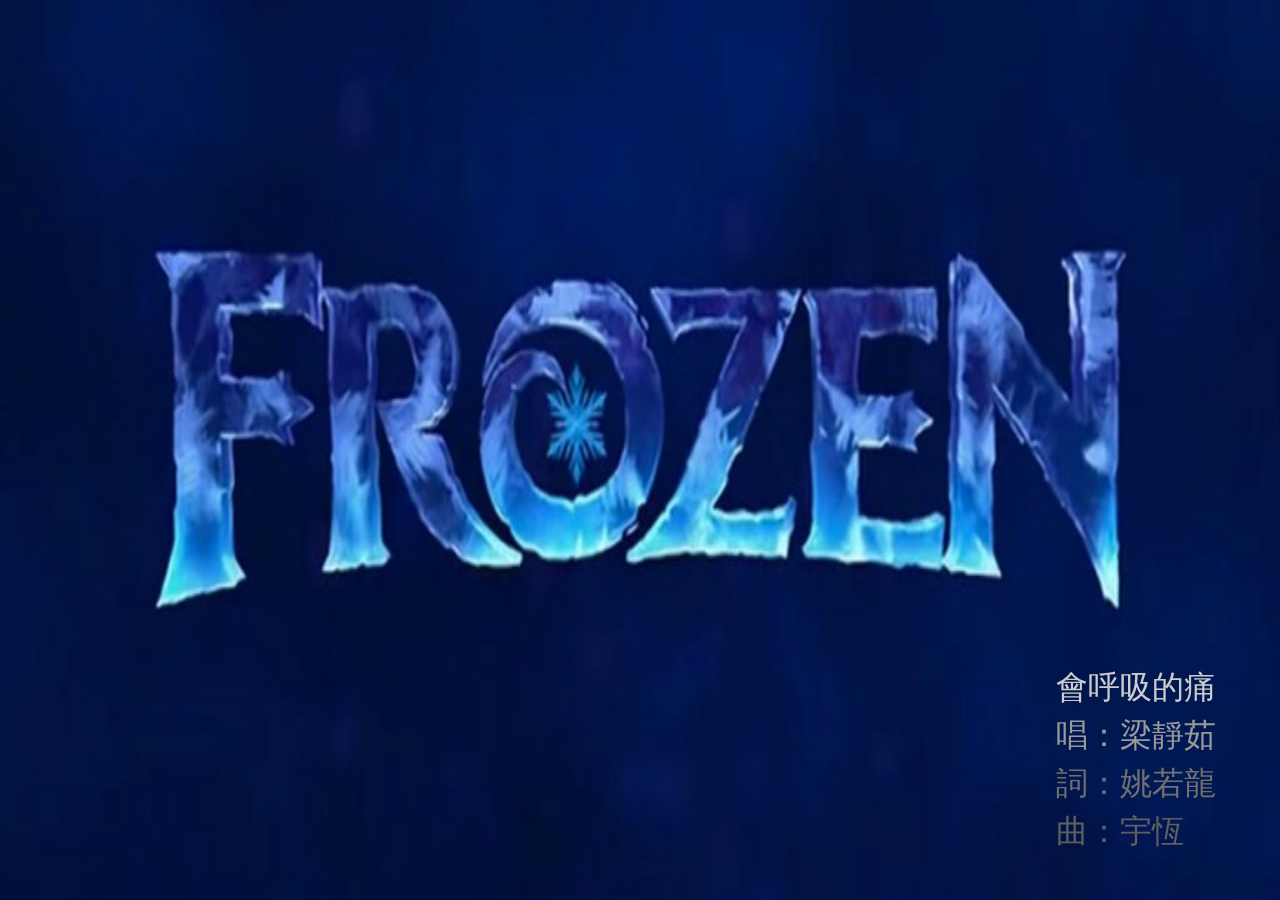
<file: parallax/index.html>
<!DOCTYPE html>
<html>
  <head>
    <meta charset="utf-8">
    <meta name="viewport" content="width=device-width">
    <meta name="keywords" lang="zh-Hant-TW" content="Frozen, 冰雪奇緣, Parallax, 會呼吸的痛" />
    <meta property="og:image" content="http://neversay.github.io/parallax/images/Cover.jpg"/>
    <meta property="og:description" content="Parallax練習，以「會呼吸的痛」加上「冰雪奇緣」(Frozen)為素材"/>
    <meta property="og:title" content="多軸滾動介面(Parallax)練習"/>
    <meta property="og:type" content="website"/>
    <meta property="og:url" content="http://neversay.github.io/parallax/"/>
    <title>Parallax  in Frozen by Neversay</title>
    <link rel="stylesheet" href="styles/parallax.css"/>
    <link rel="stylesheet" href="styles/simple.css"/>
    <style>

      /* demo styles */
      body, html {
        overflow: hidden;
      }
      body {
        font: 100% / 1.5 Arial;
      }
      * {
        margin:0;
        padding:0;
      }
      .parallax {
        font-size: 200%;
      }


      .parallax img.right {
        position: absolute!important;
        left: auto!important;
        right: 5%!important;
      }
      .parallax img.center {
        position: absolute!important;
        left: 25%!important;
      }

      .lyric {
        font-family: monospace;
        font-weight: bold;
        font-size: 120%;
        display: inline-block;
        position: relative;
        left: 5%;
        bottom: 20%;
      }
      .card.two-faced .top .lyric {
        bottom: 60%;
        left: 5%;
      }
      .card.two-faced .bottom .lyric {
        bottom: 10%;
      }

      .lyric.anna {
        color: palevioletred;
      }
      .lyric.anna:before {
        content: 'Anna：';
      }

      .lyric.elsa {
        color: purple;
      }
      .lyric.elsa:before {
        content: 'Elsa：';
      }

      .lyric.black, .lyric.white {
        border-radius: 90px;
        padding: 0 2%;
      }
      .lyric.black {
        background: rgba(0,0,0,0.5);
      }
      .lyric.white {
        background: rgba(255,255,255,0.5);
      }

      .full-screen, .full-screen  img {
        width: 100%;
        height: 100%;
      }

      .memory {
        height:30vh;
        margin-top:60vh;
        position: relative;
      }
      .memory img {
        border-radius: 100px;
      }

      .shot img, .card img {
        border-radius:10px;
      }

      .card {
        width: 100%;
        height: 50vh;
        background-color: #FAFAFC;
        margin-top:100vh;
        position: relative;
      }
      .card img {
        max-width: 50%;
        height: 80%;
        position: relative;
        top: 10%;
        left: 2%;
      }

      .card.two-faced .top, .card.two-faced .bottom {
        width: 100%;
        height: 50vh;
        position: relative;
      }
      .card.two-faced .top img , .card.two-faced .bottom img {
        max-width: 50%;
        height: 80%;
        position: relative;
        left: 2%;
      }
      .card.two-faced .top img {
        top: -10%;
      }
      .card.two-faced .bottom img {
        top: 10%;
      }
      .card.two-faced .top.still.hide {
        display:block;
        position: absolute;
      }

      .card.two-faced .hide {
        display: none;
      }


      .shot {
        width: 100%;
        height: 50vh;
        background-color: #D4F1FA;
        margin-top:150vh;
        position: relative;
      }
      .shot img {
        max-width: 50%;
        height: 80%;
        position: relative;
        top: 10%;
        left: 2%;
      }

      .background-image-blue {
        background-image: url(images/Frozen-background-blue.jpg);
        opacity: 0.1;
        position: absolute;
        top:0;
        left:0;
        right:0;
        bottom:0;
        z-index:0
      }

      .background-image-white {
        background-image: url(images/Frozen-background-white.jpg);
        opacity: 0.4;
        position: absolute;
        top:0;
        left:0;
        right:0;
        bottom:0;
        z-index:0
      }
    </style>
  </head>
  <body>
    <div class="parallax">
      <div class="parallax__group">
        <div class="parallax__layer parallax__layer--fore">
          <div class="full-screen">
            <img src="images/Frozen_Logo.jpg"/>
            <div class="posA b5 r5" style="color:#999999;font-family:標楷體">
              <div style="color:#cccccc">會呼吸的痛</div>
              <div style="color:#999999">唱：梁靜茹</div>
              <div style="color:#707070">詞：姚若龍</div>
              <div style="color:#5f5f5f">曲：宇恆</div>
            </div>
          </div>
          <div class="memory l5" style="margin-top:5750vh;"><img class="image1000" src="images/memory1.jpg"/></div>
          <div class="memory l45"><img class="image1001" src="images/memory2.jpg"/></div>
          <div class="memory l15"><img class="image1002" src="images/memory3.jpg"/></div>
          <div class="memory l60"><img class="image1003" src="images/memory4.jpg"/></div>
          <div class="memory l10"><img class="image1004" src="images/memory5.jpg"/></div>
          <div class="memory l60"><img class="image1005" src="images/memory6.jpg"/></div>
          <div class="memory l5"><img class="image1006" src="images/memory7.jpg"/></div>
          <div class="memory l45"><img class="image1007" src="images/memory8.jpg"/></div>
          <div class="memory l60"><img class="image1008" src="images/memory9.jpg"/></div>
          <div class="memory l10"><img class="image1009" src="images/memory10.jpg"/></div>
        </div>

        <div class="parallax__layer parallax__layer--base">
          <div class="shot" style="margin-top:150vh;">
            <div class="background-image-blue"></div>
            <img class="image2" src="images/2.jpg"/>
            <div class="anna lyric">看燈火模仿　墜落的星光</div>
          </div>
          <div class="shot">
            <div class="background-image-blue"></div>
            <img class="image4" src="images/4.jpg"/>
            <div class="anna lyric">一個人完成</div>
          </div>
          <div class="shot">
            <div class="background-image-blue"></div>
            <img class="image6" src="images/6.jpg"/>
            <span class="anna lyric">你總說　時間還很多</span>
          </div>
          <div class="shot">
            <div class="background-image-blue"></div>
            <img class="image8" src="images/8.jpg"/>
            <span class="anna lyric">以前我不懂得</span>
          </div>
          <div class="shot">
            <div class="background-image-blue"></div>
            <img class="image10" src="images/10.jpg"/>
            <span class="anna lyric">就有以後</span>
          </div>
          <div class="shot">
            <div class="background-image-blue"></div>
            <img class="image12" src="images/12.jpg"/>
            <span class="anna lyric">它活在我身上所有角落</span>
          </div>
          <div class="shot">
            <div class="background-image-blue"></div>
            <img class="image14" src="images/14.jpg"/>
            <span class="anna lyric">看你的信會痛</span>
          </div>
          <div class="shot">
            <div class="background-image-blue"></div>
            <img class="image16" src="images/16.jpg"/>
            <span class="anna lyric">遺憾是會呼吸的痛</span>
          </div>
          <div class="shot">
            <div class="background-image-blue"></div>
            <span class="anna lyric t50">後悔不貼心會痛<br/>&nbsp;&nbsp;&nbsp;&nbsp;&nbsp;&nbsp;&nbsp;&nbsp;&nbsp;&nbsp;&nbsp;&nbsp;&nbsp;恨不懂你會痛</span>
            <img class="image18 right" src="images/18.jpg"/>
          </div>
          <div class="shot o0">
          </div>
          <div class="shot">
            <div class="background-image-blue"></div>
            <img class="image19 center w50" src="images/19.jpg"/>
          </div>
          <div class="shot o0">
          </div>
          <div class="shot">
            <div class="background-image-blue"></div>
              <img class="image23" src="images/23.jpg"/>
              <span class="elsa lyric">沒看你臉上　張揚過哀傷</span>
          </div>
          <div class="shot">
            <div class="background-image-blue"></div>
            <img class="image25" src="images/25.jpg"/>
            <span class="elsa lyric">你拆了城牆</span>
          </div>
          <div class="shot">
            <div class="background-image-blue"></div>
              <img class="image27" src="images/27.jpg"/>
              <span class="elsa lyric">在原地等我</span>
          </div>
          <div class="shot">
            <div class="background-image-blue"></div>
            <img class="image29" src="images/29.jpg"/>
            <span class="anna lyric">你沒說　你也會軟弱</span>
          </div>
          <div class="shot">
            <div class="background-image-blue"></div>
              <img class="image31" src="images/31.jpg"/>
              <span class="elsa lyric">我就裝不曉得</span>
          </div>
          <div class="shot">
            <div class="background-image-blue"></div>
            <img class="image33 right" src="images/33.jpg"/>
            <span class="elsa lyric t50">想念是會呼吸的痛</span>
          </div>
          <div class="shot">
            <div class="background-image-blue"></div>
            <img class="image34" src="images/34.jpg"/>
            <span class="elsa lyric">哼你愛的歌會痛</span>
          </div>
          <div class="shot">
            <div class="background-image-blue"></div>
            <img class="image36" src="images/36.jpg"/>
            <span class="elsa lyric">連沉默也痛</span>
          </div>
          <div class="shot o0">
          </div>
          <div class="shot o0">
          </div>
          <div class="shot o0">
          </div>
          <div class="shot o0">
          </div>
          <div class="shot">
            <div class="background-image-blue"></div>
            <img class="image38" src="images/38.jpg"/>
            <span class="elsa lyric">恨不懂你會痛</span>
          </div>
          <div class="shot o30" style="background:black;">
            <img class="image39 center" src="images/39.jpg"/>
          </div>
          <div class="shot o0">
          </div>
          <div class="shot">
            <div class="background-image-blue"></div>
            <img class="image41" src="images/41.jpg"/>
            <span class="elsa lyric">我的微笑都假了　靈魂像飄浮著</span>
          </div>
          <div class="shot" style="background-color: rgba(255,255,255,0.3);">
            <div class="background-image-blue"></div>
            <span class="elsa lyric posA t50 l35">我發誓不讓你等候</span>
          </div>
          <div class="shot" style="background-color: rgba(255,255,255,0.3);">
            <div class="background-image-blue"></div>
            <img class="image44 posA la r0 t50 o60" style="border-radius:50px" src="images/44.jpg"/>
            <img class="image45" src="images/45.jpg"/>
            <img class="image46 posA la r10 tN50 o60" style="border-radius:50px" src="images/46.jpg"/>
            <span class="elsa lyric white">我越來越像貝殼</span>
          </div>
        </div>

        <div class="parallax__layer parallax__layer--back">
          <div class="card two-faced" style="margin-top:100vh;">
            <div class="background-image-white"></div>
            <div class="top">
              <img class="image1" src="images/1.jpg"/>
              <div class="anna lyric">在東京鐵塔　第一次眺望</div>
            </div>
            <div class="bottom">
              <img class="image3" src="images/3.jpg"/>
              <span class="anna lyric">我終於到達　但卻更悲傷</span>
            </div>
          </div>
          <div class="card">
            <div class="background-image-white"></div>
            <img class="image5" src="images/5.jpg"/>
            <span class="anna lyric">我們的夢想</span>
          </div>
          <div class="card two-faced">
            <div class="background-image-white"></div>
            <div class="top">
              <img class="image7" src="images/7.jpg"/>
              <span class="anna lyric">你可以等我</span>
            </div>
            <div class="bottom">
              <img class="image9" src="images/9.jpg"/>
              <span class="anna lyric">未必明天</span>
            </div>
          </div>
          <div class="card">
            <div class="background-image-white"></div>
            <img class="image11" src="images/11.jpg"/>
            <span class="anna lyric">想念是會呼吸的痛</span>
          </div>
          <div class="card two-faced">
            <div class="background-image-white"></div>
            <div class="top">
              <img class="image13" src="images/13.jpg"/>
              <span class="anna lyric">哼你愛的歌會痛</span>
            </div>
            <div class="bottom">
              <img class="image15" src="images/15.jpg"/>
              <span class="anna lyric">連沉默也痛</span>
            </div>
          </div>
          <div class="card">
            <div class="background-image-white"></div>
            <img class="image17" src="images/17.jpg"/>
            <span class="anna lyric">它流在血液中來回滾動</span>
          </div>
          <div class="card two-faced" style="box-shadow:0 -15px 20px rgba(0,0,0,0.30);background:linear-gradient(to bottom,rgba(0,0,0,0.3) 3%, rgba(0,0,0,0.5) 10%, rgba(0,0,0,0.9) 18%, black 40%, rgba(0,0,0,0.8) 90%);">
            <div class="top still">
              <span class="anna lyric l40 b40 black">想見不能見最痛</span>
            </div>
            <div class="bottom">
            </div>
          </div>
          <div class="card">
            <div class="background-image-white"></div>
            <img class="image20 center w50" src="images/20.jpg"/>
          </div>
          <div class="card two-faced">
            <div class="background-image-white"></div>
            <div class="top">
              <img class="image21 z1 tN20" src="images/21.jpg"/>
              <img class="image22 right z0" src="images/22.jpg"/>
            </div>
            <div class="bottom">
              <span class="elsa lyric t70">那是種多麼　寂寞的倔強</span>
              <img class="image right" src="images/24.jpg"/>
            </div>
          </div>
          <div class="card">
            <div class="background-image-white"></div>
            <img class="image26" src="images/26.jpg"/>
            <span class="elsa lyric">讓我去流浪</span>
          </div>
          <div class="card two-faced">
            <div class="background-image-white"></div>
            <div class="top">
              <img class="image28 tN20" src="images/28.jpg"/>
              <span class="elsa lyric">把自己捆綁</span>
            </div>
            <div class="bottom">
              <img class="image30" src="images/30.jpg"/>
              <span class="anna lyric">需要倚賴我</span>
            </div>
          </div>
          <div class="card">
            <div class="background-image-white"></div>
            <img class="image32" src="images/32.jpg"/>
            <span class="elsa lyric">自由移動　自我地過</span>
          </div>
          <div class="card two-faced">
            <div class="background-image-white"></div>
            <div class="top still">
              <span class="elsa lyric l35 b40 white">它活在我身上所有角落</span>
            </div>
            <div class="bottom posA">
              <img class="image35" src="images/35.jpg"/>
              <span class="elsa lyric">看你的信會痛</span>
            </div>
          </div>
          <div class="card">
            <div class="background-image-white"></div>
            <span class="elsa lyric l35 t120 white">遺憾是會呼吸的痛</span>
          </div>
          <div class="card two-faced">
            <div class="background-image-white"></div>
            <div class="top still">
              <img class="image37 center t10" src="images/37.jpg"/>
              <span class="elsa lyric l35 t120 white">它流在血液中來回滾動</span>
            </div>
            <div class="bottom">
            </div>
          </div>
          <div class="card">
            <div class="background-image-white"></div>
            <span class="elsa lyric l35 t120 white">後悔不貼心會痛</span>
          </div>
          <div class="card two-faced">
            <div class="background-image-white"></div>
            <div class="top">
            </div>
            <div class="bottom">
              <span class="elsa lyric l35 t120 white">想見不能見最痛</span>
            </div>
          </div>
          <div class="card">
            <div class="background-image-white"></div>
              <img class="image40" src="images/40.jpg"/>
              <span class="elsa lyric">我發誓不再說謊了</span>
          </div>
          <div class="card two-faced">
            <div class="background-image-white"></div>
            <div class="top still">
              <span class="elsa lyric l35 b40 white">多愛你就會抱你多緊的</span>
            </div>
            <div class="bottom">
              <img class="image42" src="images/42.jpg"/>
              <span class="elsa lyric">你在就好了</span>
            </div>
          </div>
          <div class="card">
            <div class="background-image-white"></div>
            <span class="elsa lyric t50">陪你做想做的無論什麼</span>
            <img class="image43 right" src="images/43.jpg"/>
          </div>
          <div class="card two-faced">
            <div class="background-image-white"></div>
            <div class="top still">
              <span class="elsa lyric l35 b40 white">怕心被人觸碰</span>
            </div>
            <div class="bottom still">
              <span class="elsa lyric l35 t120 white">你回來那就好了</span>
            </div>
          </div>
          <div class="card">
            <div class="background-image-white"></div>
            <span class="elsa lyric l35 t45">能重來那就好了</span>
          </div>
          <div class="card o0">
          </div>
          <div class="card o0">
          </div>
          <div class="card o0">
          </div>
        </div>

        <div class="parallax__layer parallax__layer--deep">
          <div class="full-screen"><img src="images/Frozen-Movie-Summer_Arendelle-HD-Wallpaper1.jpg"/></div>
          <div class="full-screen"><img src="images/Frozen-Movie-Ice-Castle-HD-Wallpaper1.jpg"/></div>
          <div class="full-screen"><img src="images/YoungAE.jpg"/></div>
          <div class="full-screen"><img src="images/Anna-Door.jpg"/></div>
          <div class="full-screen"><img src="images/A-Sister-More-Like-Me-book-frozen-35706725-1212-779.jpg"/></div>
          <div class="full-screen"><img src="images/Frozen-funeral.jpg"/></div>
          <div class="full-screen"><img src="images/Elsa-Grief.jpg"/></div>
          <div class="full-screen"><img src="images/Anna_Sad.jpg"/></div>
          <div class="full-screen"><img src="images/Queen-Elsa.jpg"/></div>
          <div class="full-screen"><img src="images/Elsa_Sad_Queen.jpg"/></div>
          <div class="full-screen"><img src="images/Ball_Ice_Wall.jpg"/></div>
          <div class="full-screen"><img src="images/Elsa_Run_Fjord.jpg"/></div>
          <div class="full-screen"><img src="images/Elsa_Fear_Cannot_Conceal.jpg"/></div>
          <div class="full-screen"><img src="images/Elsa_Leave.jpg"/></div>
          <div class="full-screen"><img src="images/Elsa_Angry_1.jpg"/></div>
          <div class="full-screen"><img src="images/Elsa_Angry_3.jpg"/></div>
          <div class="full-screen"><img src="images/Elsa_Angry_4.jpg"/></div>
          <div class="full-screen"><img src="images/Anna_Near_Death.jpg"/></div>
          <div class="full-screen"><img src="images/Annas_Fate.jpg"/></div>
          <div class="full-screen"><img src="images/Elsa_Anna_Hug.jpg"/></div>
          <div class="full-screen">
            <img class="image49 posA" src="images/Elsa_Anna_Skate_2.jpg"/>
            <img class="image48 posA" src="images/47.jpg"/>
          </div>
          <div class="full-screen"><img src="images/Frozen_Screen_Final.jpg"/></div>
          <div class="full-screen"><img src="images/Castle.jpg"/></div>
          <div class="w100 h50" style="font-family:cursive;font-size: 2em;font-weight:bold"><div class="posR w100 h100 t40 l45">The End</div></div>
          <div class="full-screen"></div>
        </div>

      </div>


    </div>
    <script type="text/javascript">
      window.requestAnimationFrame = window.requestAnimationFrame || window.mozRequestAnimationFrame ||
        window.webkitRequestAnimationFrame || window.oRequestAnimationFrame;
      var body = document.querySelector('.parallax'), twoFaceList = body.querySelectorAll('.card.two-faced'), prevProgress = -1;
      var getProgress = function(){
        return parseInt(body.scrollTop * 100 / document.body.clientHeight);
      },
      twoFaceHandler = function (gate) {
        var i = 0;
        // Turn to bottom
        for (;i < gate;i++) {
          if (twoFaceList[i] && null === twoFaceList[i].querySelector('.top').className.match('hide')) {
            twoFaceList[i].querySelector('.top').className += ' hide';
            twoFaceList[i].querySelector('.bottom').className = twoFaceList[i].querySelector('.bottom').className.replace(' hide', '');
          }
        }
        // Keep to top
        for (;i < twoFaceList.length;i++) {
          if (twoFaceList[i] && null === twoFaceList[i].querySelector('.bottom').className.match('hide')) {
            twoFaceList[i].querySelector('.top').className = twoFaceList[i].querySelector('.top').className.replace(' hide', '');
            twoFaceList[i].querySelector('.bottom').className += ' hide';
          }
        }
      },
      fadeInOutHandler = function (progress) {
        // image 17 18
        opacityImage(progress, 1500, 1600, 17);
        opacityImage(progress, 1650, 1700, 18);
        for (var i = 0; i < 10; i++) {
          opacityImage(progress, 4000 + 60*i, 4200 + 60*i, 1000 + i, memoryEffect);
        }
        if (0 === progress%2) {
          opacityImage(progress, 6000, 6100, 48, fadeOutEffect);
        }
      },
      opacityImage = function (progress, start, end, imgNum, customizedFunc) {
        if (progress > start && progress < end) {
          var img = document.querySelector('.image'+imgNum);
          if (img && img.style) {
            img.style.opacity = (customizedFunc && customizedFunc(progress, start, end)) || ((progress - start)/(end - start));
          }
        }
      },
      memoryEffect = function (progress, start, end) {
        // Range : 0.2 ~ 0.7
        return 0.2 + ((Math.sin(Math.PI * progress/50)+1) * 0.25);
      },
      fadeOutEffect = function (progress, start, end) {
        return 1 - ((progress - start)/(end - start));
      };

      body.addEventListener('scroll', function (e){
        var progress = getProgress(),
          // Gate 110 710 1310 = 110 + n * 600
          gate = Math.floor((progress + 490)/600),
          prevAnimationTime = null;
        if (requestAnimationFrame){
          requestAnimationFrame(function (time){
            if (prevAnimationTime === time){ return; }
            prevAnimationTime = time;
            fadeInOutHandler(progress);
          });
        }else {
          fadeInOutHandler(progress);
        }
        if (prevProgress === progress){ return; }
        prevProgress = progress;
        twoFaceHandler(gate);
      });
    </script>
  </body>
</html>
</file>
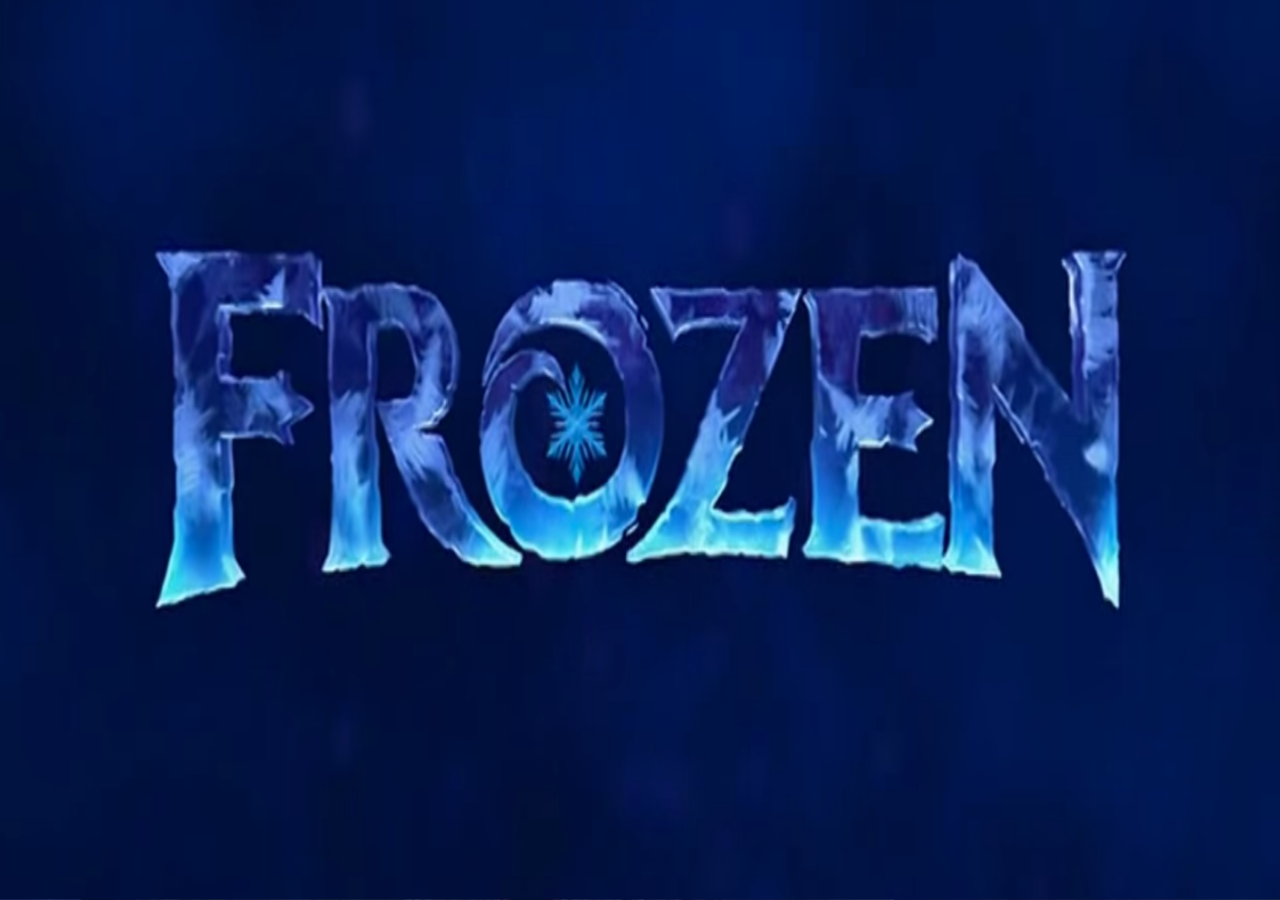
<file: parallax/demo2.html>
<!DOCTYPE html>
<html>
  <head>
    <meta charset="utf-8">
    <meta name="viewport" content="width=device-width">
    <title>Parallax Demo with pure CSS in Frozen by Neversay</title>
    <link rel="stylesheet" href="styles/parallax.css"/>
    <style>

      /* demo styles */
      body, html {
        overflow: hidden;
      }
      body {
        font: 100% / 1.5 Arial;
      }
      * {
        margin:0;
        padding:0;
      }
      .parallax {
        font-size: 200%;
      }


      .lyric {
        font-size: 130%;
        display: inline-block;
        position: relative;
        left: 10%;
        bottom: 20%;
      }
      .card.two-faced .top .lyric {
        bottom: 25%;
        left: 10%;
      }

      .lyric.anna {
        color: palevioletred;
      }
      .lyric.anna:before {
        content: 'Anna：';
      }

      .lyric.elsa {
        color: purple;
      }
      .lyric.elsa:before {
        content: 'Elsa：';
      }

      .full-screen, .full-screen  img{
        width: 100%;
        height: 100%;        
      }

      .card {
        width: 100%;
        height: 50vh;
        background-color: #FAFAFC;
        margin-top:100vh;
      }
      .card img {
        width: 40%;
        height: 80%;
        position: relative;
        top: 10%;
        left: 5%;
      }

      .card.two-faced .top, .card.two-faced .bottom {
        width: 100%;
        height: 50vh;
      }
      .card.two-faced .top img , .card.two-faced .bottom img {
        width: 40%;
        height: 50%;
        position: relative;
        left: 5%;
      }
      .card.two-faced .top img {
        top: 2%;
        width: 35%;
      }
      .card.two-faced .bottom img {
        height: 80%;
        top: 10%;
      }


      .card.two-faced .hide {
        display: none;
      }


      .shot {
        width: 100%;
        height: 50vh;
        background-color: #D4F1FA;
        margin-top:150vh;
        position: relative;
      }
      .shot img {
        width: 40%;
        height: 80%;
        position: relative;
        top: 10%;
        left: 5%;
      }
      .shot img.right {
        left: 20%;
        right: 1%;
      } 


    </style>
  </head>
  <body>
    <div class="parallax">
      <div class="parallax__group">
        <div class="parallax__layer parallax__layer--fore">
          <div class="full-screen"><img src="images/Frozen_logo.png"/></div>
        </div>

        <div class="parallax__layer parallax__layer--base">
          <div class="shot" style="margin-top:150vh;">
            <img src="images/2.png"/>
            <div class="anna lyric">看燈火模仿　墜落的星光</div>
          </div>
          <div class="shot">
            <img src="images/4.png"/>
            <div class="anna lyric">一個人完成</div>
          </div>
          <div class="shot">
            <img src="images/6.png"/>
            <span class="anna lyric">你總說　時間還很多</span>
          </div>
          <div class="shot">
            <img src="images/8.png"/>
            <span class="anna lyric">以前我不懂得</span>
          </div>
          <div class="shot">
            <img src="images/10.png"/>
            <span class="anna lyric">就有以後</span>
          </div>
          <div class="shot">
            <img src="images/12.png"/>
            <span class="anna lyric">它活在我身上所有角落</span>
          </div>
          <div class="shot">
            <img src="images/14.png"/>
            <span class="anna lyric">看你的信會痛</span>
          </div>
          <div class="shot">
            <img src="images/16.png"/>
            <span class="anna lyric">遺憾是會呼吸的痛</span>
          </div>
          <div class="shot">
            <span class="anna lyric">後悔不貼心會痛<br/>&nbsp;&nbsp;&nbsp;&nbsp;&nbsp;&nbsp;&nbsp;&nbsp;&nbsp;&nbsp;&nbsp;&nbsp;&nbsp;恨不懂你會痛</span>
            <img src="images/18.png" class="right"/>
          </div>
          <div class="shot"></div>
          <div class="shot"></div>
          <div class="shot"></div>
          <div class="shot"></div>
          <div class="shot"></div>
          <div class="shot"></div>
          <div class="shot"></div>
        </div>

        <div class="parallax__layer parallax__layer--back">
          <div class="card two-faced" style="margin-top:100vh;">
            <div class="top">
              <img src="images/1.png"/>
              <div class="anna lyric">在東京鐵塔　第一次眺望</div>
            </div>
            <div class="bottom">
              <img src="images/3.png"/>
              <span class="anna lyric">我終於到達　但卻更悲傷</span>
            </div>
          </div>
          <div class="card">
            <img src="images/5.png"/>
            <span class="anna lyric">我們的夢想</span>
          </div>
          <div class="card two-faced">
            <div class="top">
              <img src="images/7.png"/>
              <span class="anna lyric">你可以等我</span>
            </div>
            <div class="bottom">
              <img src="images/9.png"/>
              <span class="anna lyric">未必明天</span>
            </div>
          </div>
          <div class="card">
            <img src="images/11.png"/>
            <span class="anna lyric">想念是會呼吸的痛</span>
          </div>
          <div class="card two-faced">
            <div class="top">
              <img src="images/13.png"/>
              <span class="anna lyric">哼你愛的歌會痛</span>
            </div>
            <div class="bottom">
              <img src="images/15.png"/>
              <span class="anna lyric">連沉默也痛</span>
            </div>
          </div>
          <div class="card">
            <img src="images/17.png"/>
            <span class="anna lyric">它流在血液中來回滾動</span>
          </div>
          <div class="card two-faced">
            <div class="top">
              <span class="anna lyric" style="left: 30%;background: rgba(0,0,0,0.5);border-radius: 90px;padding: 0 2%;">想見不能見最痛</span>
            </div>
            <div class="bottom">
            </div>
          </div>
          <div class="card"></div>
          <div class="card two-faced">
            <div class="top">
            </div>
            <div class="bottom">
            </div>
          </div>
          <div class="card"></div>
        </div>

        <div class="parallax__layer parallax__layer--deep">
          <div class="full-screen"><img src="images/Frozen-Movie-Summer_Arendelle-HD-Wallpaper1.jpg"/></div>
          <div class="full-screen"><img src="images/Frozen-Movie-Ice-Castle-HD-Wallpaper1.jpg"/></div>
          <div class="full-screen"><img src="images/YoungAE.jpg"/></div>
          <div class="full-screen"><img src="images/Anna-Door.jpg"/></div>
          <div class="full-screen"><img src="images/A-Sister-More-Like-Me-book-frozen-35706725-1212-779.jpg"/></div>
          <div class="full-screen"><img src="images/Frozen-funeral.jpg"/></div>
          <div class="full-screen"><img src="images/Elsa-Grief.png"/></div>
          <div class="full-screen"><img src="images/Arendelle_in_ice_artwork.jpg"/></div>
        </div>

      </div>


    </div>
    <script type="text/javascript">
      var body = document.querySelector('.parallax'), twoFaceList = document.querySelectorAll('.card.two-faced'), counter = 0;
      body.addEventListener('scroll', function (e){
        var progress = Number.parseInt(body.scrollTop * 100 / document.body.clientHeight);
        counter++;
        if (0 !== counter % 20 ) {return;}
        // Gate 100 700 1300 = 100 + n * 600
        var gate = Math.floor((progress + 500)/600), i = 0;
        // Turn to bottom
        for (;i < gate;i++) {
          if (twoFaceList[i] && 'top' === twoFaceList[i].querySelector('.top').className) {
            twoFaceList[i].querySelector('.top').className = 'top hide';
            twoFaceList[i].querySelector('.bottom').className = 'bottom';
          }
        }
        // Keep to top
        for (;i < twoFaceList.length;i++) {
          if (twoFaceList[i] && 'bottom' === twoFaceList[i].querySelector('.bottom').className) {
            twoFaceList[i].querySelector('.top').className = 'top';
            twoFaceList[i].querySelector('.bottom').className = 'bottom hide';
          }
        }
      });
    </script>
  </body>
</html>
</file>
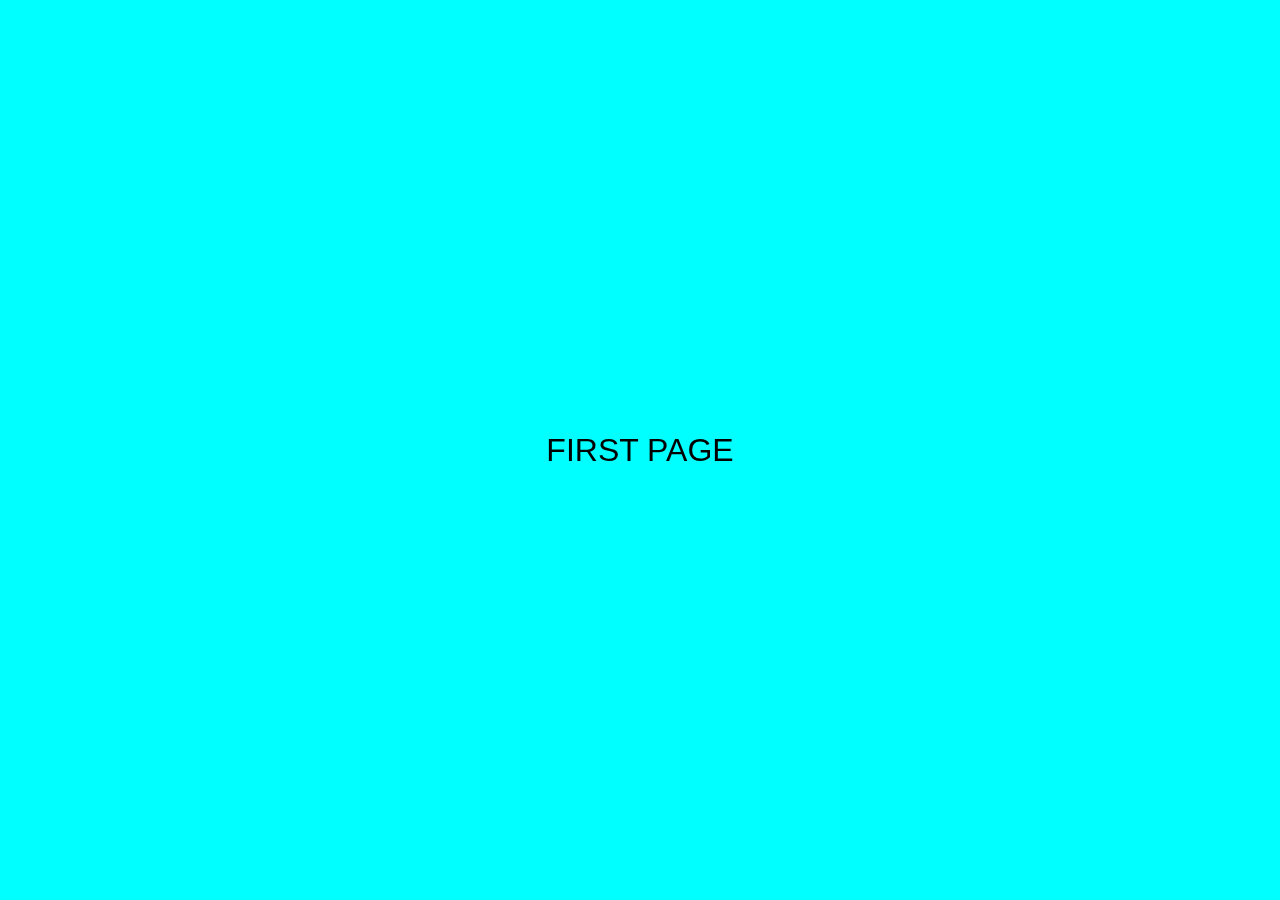
<file: parallax/homework1.html>
<!DOCTYPE html>
<html>
  <head>
    <meta charset="utf-8">
    <meta name="viewport" content="width=device-width">
    <meta name="keywords" lang="zh-Hant-TW" content="Parallax design, 視差滾動設計" />
    <meta property="og:description" content="Parallax練習 1"/>
    <meta property="og:title" content="視差滾動設計(Parallax design)練習"/>
    <meta property="og:type" content="website"/>
    <meta property="og:url" content="http://neversay.github.io/parallax/ihomework1.html"/>
    <title>Parallax Design practice</title>
    <link rel="stylesheet" href="styles/parallax.css"/>
    <link rel="stylesheet" href="styles/simple.css"/>
    <style>

      /* demo styles */
      body, html {
        overflow: hidden;
      }
      body {
        font: 100% / 1.5 Arial;
      }
      * {
        margin:0;
        padding:0;
      }
      .parallax {
        font-size: 200%;
      }


      .title {
        position: absolute;
        left: 50%;
        top: 50%;
        -webkit-transform: translate(-50%, -50%);
        transform: translate(-50%, -50%);
      }
      .full-screen, .full-screen  img{
        width: 100%;
        height: 100%;
      }

      .fore {
        width:50%;
        height:25vh;
        background-color: blue;
        margin-top:100vh;
        position:relative;
        opacity: 0.9;
      }
      .fore.right {
        left:50%;
      }
      .fore.center {
        left:25%;
      }

      .card {
        width: 100%;
        height: 50vh;
        background-color: #FAFAFC;
        margin-top:100vh;
        position: relative;
      }


      .shot {
        width: 100%;
        height: 50vh;
        background-color: #D4F1FA;
        margin-top:150vh;
        position: relative;
        opacity: 0.6;
      }

    </style>
  </head>
  <body>
    <div class="parallax">
      <div class="parallax__group">
        <div class="parallax__layer parallax__layer--fore">
          <div class="full-screen" style="background-color:cyan;"><div class="title">FIRST PAGE</div></div>
          <div class="fore">
            <div class="title">FIRST FORE</div>
          </div>
          <div class="fore right">
            <div class="title">FORE</div>
          </div>
          <div class="fore center">
            <div class="title">FORE</div>
          </div>
          <div class="fore center">
            <div class="title">FORE</div>
          </div>
          <div class="fore right">
            <div class="title">FORE</div>
          </div>
          <div class="fore center">
            <div class="title">FORE</div>
          </div>
          <div class="fore">
            <div class="title">FORE</div>
          </div>
          <div class="fore right">
            <div class="title">FORE</div>
          </div>
        </div>

        <div class="parallax__layer parallax__layer--base">
          <div class="shot" style="margin-top:150vh;">
            <div class="title">FIRST BASE</div>
          </div>
          <div class="shot">
            <div class="title">BASE</div>
          </div>
          <div class="shot">
            <div class="title">BASE</div>
          </div>
          <div class="shot">
            <div class="title">BASE</div>
          </div>
          <div class="shot">
            <div class="title">BASE</div>
          </div>
          <div class="shot">
            <div class="title">BASE</div>
          </div>
          <div class="shot">
            <div class="title">BASE</div>
          </div>
        </div>

        <div class="parallax__layer parallax__layer--back">
          <div class="card" style="margin-top:100vh;">
            <div class="title">FIRST BACK</div>
          </div>
          <div class="card">
            <div class="title">BACK</div>
          </div>
          <div class="card">
            <div class="title">BACK</div>
          </div>
          <div class="card" style="background: rgba(0,0,0,0.6);">
            <div class="title">BACK</div>
          </div>
          <div class="card">
            <div class="title">BACK</div>
          </div>
        </div>

        <div class="parallax__layer parallax__layer--deep">
          <div class="full-screen"><img src="images/Arendelle_in_ice_artwork.jpg"/></div>
          <div class="full-screen"><img src="images/Frozen-Movie-Ice-Castle-HD-Wallpaper1.jpg"/></div>
          <div class="full-screen"><img src="images/Arendelle_in_ice_artwork.jpg"/></div>
          <div class="full-screen"><img src="images/Frozen-Movie-Ice-Castle-HD-Wallpaper1.jpg"/></div>
          <div class="full-screen"><img src="images/Arendelle_in_ice_artwork.jpg"/></div>
        </div>
      </div>
    </div>
  </body>
</html>
</file>
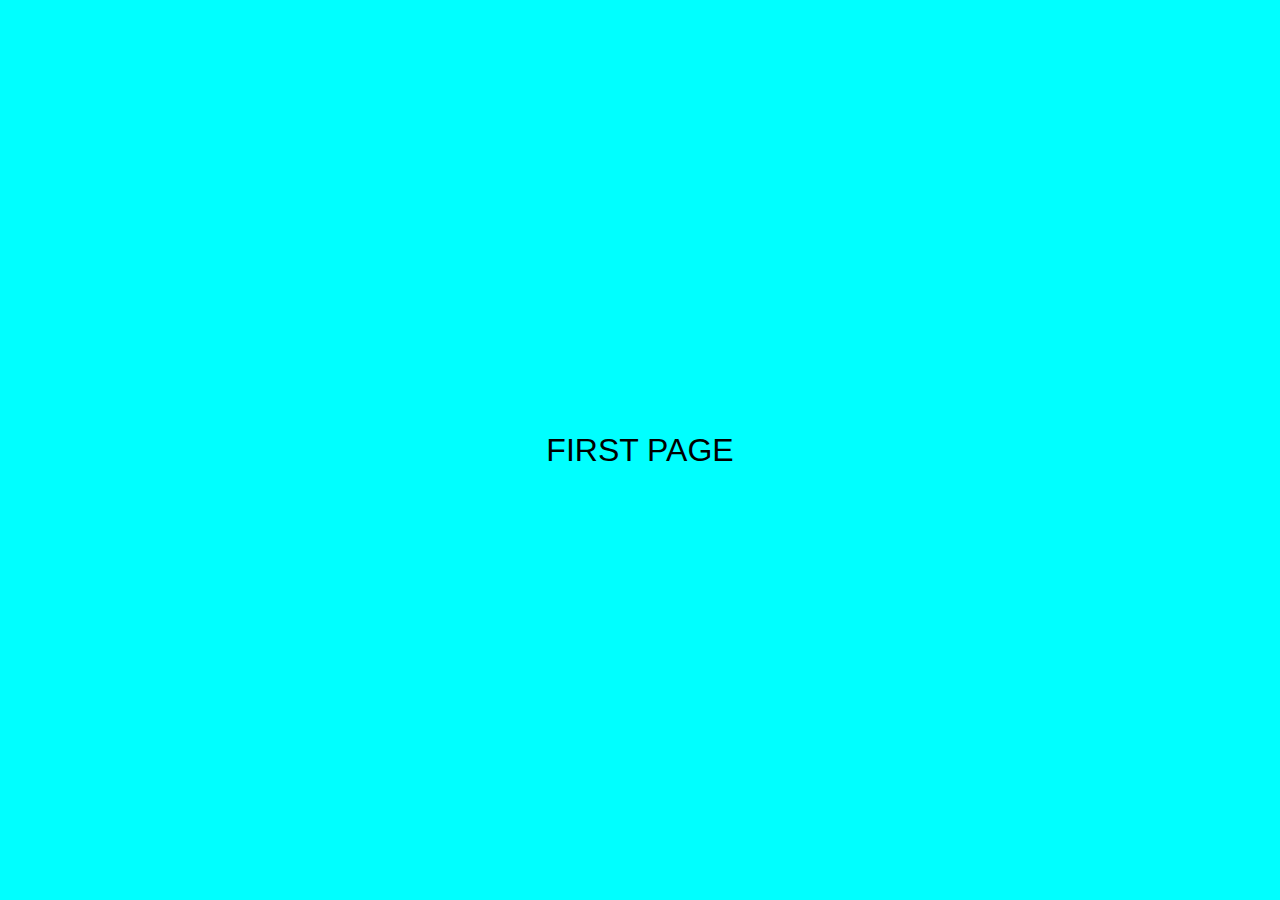
<file: parallax/homework2-2.html>
<!DOCTYPE html>
<html>
  <head>
    <meta charset="utf-8">
    <meta name="viewport" content="width=device-width">
    <meta name="keywords" lang="zh-Hant-TW" content="Parallax design, 視差滾動設計" />
    <meta property="og:description" content="Parallax練習 2"/>
    <meta property="og:title" content="視差滾動設計(Parallax design)練習"/>
    <meta property="og:type" content="website"/>
    <meta property="og:url" content="http://neversay.github.io/parallax/homework2.html"/>
    <title>Parallax Design practice</title>
    <link rel="stylesheet" href="styles/parallax2.css"/>
    <link rel="stylesheet" href="styles/simple.css"/>
    <style>

      /* demo styles */
      body, html {
        overflow: hidden;
      }
      body {
        font: 100% / 1.5 Arial;
      }
      * {
        margin:0;
        padding:0;
      }
      .parallax {
        font-size: 200%;
      }


      .title {
        position: absolute;
        left: 50%;
        top: 50%;
        -webkit-transform: translate(-50%, -50%);
        transform: translate(-50%, -50%);
      }
      .full-screen, .full-screen  img{
        width: 100%;
        height: 100vh;
      }

      .fore {
        width:50%;
        height:25vh;
        background-color: blue;
        margin-top:100vh;
        position:relative;
        opacity: 0.9;
      }
      .fore.right {
        left:50%;
      }
      .fore.center {
        left:25%;
      }

      .card {
        width: 100%;
        height: 50vh;
        background-color: #FAFAFC;
        margin-top:100vh;
        position: relative;
      }


      .shot {
        width: 100%;
        height: 50vh;
        background-color: #D4F1FA;
        margin-top:150vh;
        position: relative;
        opacity: 0.6;
      }

    </style>
  </head>
  <body>
    <div class="parallax">
      <div class="parallax__group">
        <div class="parallax__layer parallax__layer--fore">
          <div class="full-screen" style="background-color:cyan;"><div class="title">FIRST PAGE</div></div>
          <div class="fore">
            <div class="title">FIRST FORE</div>
          </div>
          <div class="fore right">
            <div class="title">FORE</div>
          </div>
          <div class="fore center">
            <div class="title">FORE</div>
          </div>
          <div class="fore center">
            <div class="title">FORE</div>
          </div>
          <div class="fore right">
            <div class="title">FORE</div>
          </div>
          <div class="fore center">
            <div class="title">FORE</div>
          </div>
          <div class="fore">
            <div class="title">FORE</div>
          </div>
          <div class="fore right">
            <div class="title">FORE</div>
          </div>
        </div>

        <div class="parallax__layer parallax__layer--base">
          <div class="shot" style="margin-top:150vh;">
            <div class="title">FIRST BASE</div>
          </div>
          <div class="shot">
            <div class="title">BASE</div>
          </div>
          <div class="shot">
            <div class="title">BASE</div>
          </div>
          <div class="shot">
            <div class="title">BASE</div>
          </div>
          <div class="shot">
            <div class="title">BASE</div>
          </div>
          <div class="shot">
            <div class="title">BASE</div>
          </div>
          <div class="shot">
            <div class="title">BASE</div>
          </div>
        </div>

        <div class="parallax__layer parallax__layer--back">
          <div class="card" style="margin-top:100vh;">
            <div class="title">FIRST BACK</div>
          </div>
          <div class="card">
            <div class="title">BACK</div>
          </div>
          <div class="card">
            <div class="title">BACK</div>
          </div>
          <div class="card" style="background: rgba(0,0,0,0.6);">
            <div class="title">BACK</div>
          </div>
          <div class="card">
            <div class="title">BACK</div>
          </div>
        </div>

        <div class="parallax__layer parallax__layer--deep">
          <div class="full-screen"><img src="images/Arendelle_in_ice_artwork.jpg"/></div>
          <div class="full-screen"><img src="images/Frozen-Movie-Ice-Castle-HD-Wallpaper1.jpg"/></div>
          <div class="full-screen"><img src="images/Arendelle_in_ice_artwork.jpg"/></div>
          <div class="full-screen"><img src="images/Frozen-Movie-Ice-Castle-HD-Wallpaper1.jpg"/></div>
          <div class="full-screen"><img src="images/Arendelle_in_ice_artwork.jpg"/></div>
        </div>
      </div>
    </div>
    <script>
      window.requestAnimationFrame = window.requestAnimationFrame || window.mozRequestAnimationFrame ||
        window.webkitRequestAnimationFrame || window.oRequestAnimationFrame;
      var body = document.querySelector('.parallax'), scrollTop = 0, prevAnimationTime = 0;
      var lv0 = body.querySelector('.parallax__layer--deep'),
        lv1 = body.querySelector('.parallax__layer--back'),
        lv2 = body.querySelector('.parallax__layer--base')
        lv3 = body.querySelector('.parallax__layer--fore'),
        doScroll = function (newScrollTop){
          lv0.style.top=parseInt(newScrollTop * 0.333) + 'px';
          lv2.style.top=(newScrollTop*-1) + 'px';
          lv3.style.top=(newScrollTop*-2) + 'px';
        },
        tickScroll = function (time) {
          if (prevAnimationTime === time){ return; }
          prevAnimationTime = time;
          doScroll(scrollTop);
        };
      body.addEventListener('scroll', function (e){
        scrollTop = body.scrollTop;
        if (requestAnimationFrame){
          requestAnimationFrame(tickScroll);
        } else {
          doScroll(scrollTop);
        }
      });
    </script>
  </body>
</html>
</file>
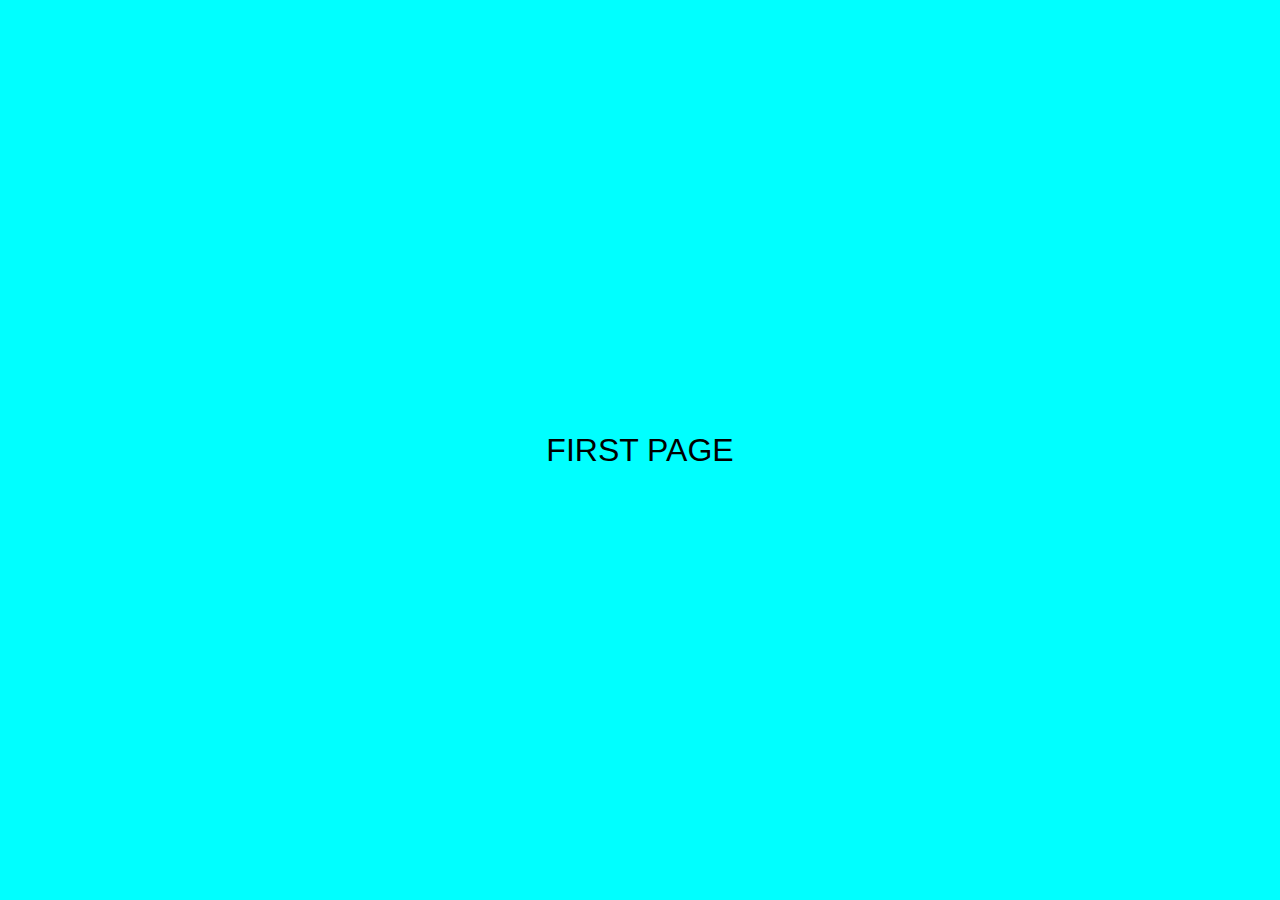
<file: parallax/homework2.html>
<!DOCTYPE html>
<html>
  <head>
    <meta charset="utf-8">
    <meta name="viewport" content="width=device-width">
    <meta name="keywords" lang="zh-Hant-TW" content="Parallax design, 視差滾動設計" />
    <meta property="og:description" content="Parallax練習 2"/>
    <meta property="og:title" content="視差滾動設計(Parallax design)練習"/>
    <meta property="og:type" content="website"/>
    <meta property="og:url" content="http://neversay.github.io/parallax/homework2.html"/>
    <title>Parallax Design practice</title>
    <link rel="stylesheet" href="styles/parallax2.css"/>
    <link rel="stylesheet" href="styles/simple.css"/>
    <style>

      /* demo styles */
      body, html {
        overflow: hidden;
      }
      body {
        font: 100% / 1.5 Arial;
      }
      * {
        margin:0;
        padding:0;
      }
      .parallax {
        font-size: 200%;
      }


      .title {
        position: absolute;
        left: 50%;
        top: 50%;
        -webkit-transform: translate(-50%, -50%);
        transform: translate(-50%, -50%);
      }
      .full-screen, .full-screen  img{
        width: 100%;
        height: 100vh;
      }

      .fore {
        width:50%;
        height:25vh;
        background-color: blue;
        margin-top:100vh;
        position:relative;
        opacity: 0.9;
      }
      .fore.right {
        left:50%;
      }
      .fore.center {
        left:25%;
      }

      .card {
        width: 100%;
        height: 50vh;
        background-color: #FAFAFC;
        margin-top:100vh;
        position: relative;
      }


      .shot {
        width: 100%;
        height: 50vh;
        background-color: #D4F1FA;
        margin-top:150vh;
        position: relative;
        opacity: 0.6;
      }

    </style>
  </head>
  <body>
    <div class="parallax">
      <div class="parallax__group">
        <div class="parallax__layer parallax__layer--fore">
          <div class="full-screen" style="background-color:cyan;"><div class="title">FIRST PAGE</div></div>
          <div class="fore">
            <div class="title">FIRST FORE</div>
          </div>
          <div class="fore right">
            <div class="title">FORE</div>
          </div>
          <div class="fore center">
            <div class="title">FORE</div>
          </div>
          <div class="fore center">
            <div class="title">FORE</div>
          </div>
          <div class="fore right">
            <div class="title">FORE</div>
          </div>
          <div class="fore center">
            <div class="title">FORE</div>
          </div>
          <div class="fore">
            <div class="title">FORE</div>
          </div>
          <div class="fore right">
            <div class="title">FORE</div>
          </div>
        </div>

        <div class="parallax__layer parallax__layer--base">
          <div class="shot" style="margin-top:150vh;">
            <div class="title">FIRST BASE</div>
          </div>
          <div class="shot">
            <div class="title">BASE</div>
          </div>
          <div class="shot">
            <div class="title">BASE</div>
          </div>
          <div class="shot">
            <div class="title">BASE</div>
          </div>
          <div class="shot">
            <div class="title">BASE</div>
          </div>
          <div class="shot">
            <div class="title">BASE</div>
          </div>
          <div class="shot">
            <div class="title">BASE</div>
          </div>
        </div>

        <div class="parallax__layer parallax__layer--back">
          <div class="card" style="margin-top:100vh;">
            <div class="title">FIRST BACK</div>
          </div>
          <div class="card">
            <div class="title">BACK</div>
          </div>
          <div class="card">
            <div class="title">BACK</div>
          </div>
          <div class="card" style="background: rgba(0,0,0,0.6);">
            <div class="title">BACK</div>
          </div>
          <div class="card">
            <div class="title">BACK</div>
          </div>
        </div>

        <div class="parallax__layer parallax__layer--deep">
          <div class="full-screen"><img src="images/Arendelle_in_ice_artwork.jpg"/></div>
          <div class="full-screen"><img src="images/Frozen-Movie-Ice-Castle-HD-Wallpaper1.jpg"/></div>
          <div class="full-screen"><img src="images/Arendelle_in_ice_artwork.jpg"/></div>
          <div class="full-screen"><img src="images/Frozen-Movie-Ice-Castle-HD-Wallpaper1.jpg"/></div>
          <div class="full-screen"><img src="images/Arendelle_in_ice_artwork.jpg"/></div>
        </div>
      </div>
    </div>
    <script>
      window.requestAnimationFrame = window.requestAnimationFrame || window.mozRequestAnimationFrame ||
        window.webkitRequestAnimationFrame || window.oRequestAnimationFrame;
      var body = document.querySelector('.parallax'), scrollTop = 0;
      var lv0 = body.querySelector('.parallax__layer--deep'),
        lv1 = body.querySelector('.parallax__layer--back'),
        lv2 = body.querySelector('.parallax__layer--base')
        lv3 = body.querySelector('.parallax__layer--fore');
      body.addEventListener('scroll', function (e){
        scrollTop = body.scrollTop;
        lv0.style.top=parseInt(scrollTop * 0.333) + 'px';
        lv2.style.top=(scrollTop*-1) + 'px';
        lv3.style.top=(scrollTop*-2) + 'px';
      });
    </script>
  </body>
</html>
</file>
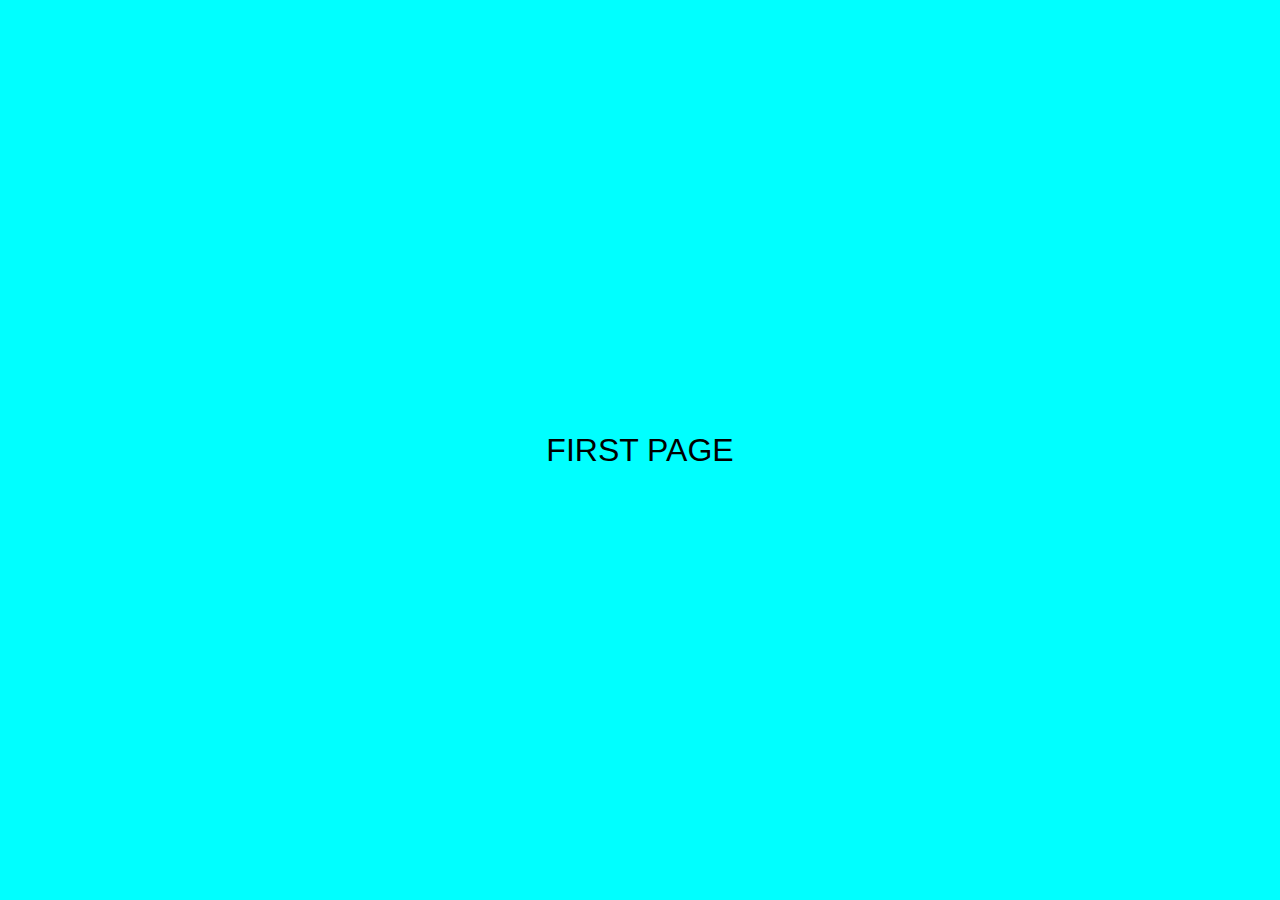
<file: parallax/homework3.html>
<!DOCTYPE html>
<html>
  <head>
    <meta charset="utf-8">
    <meta name="viewport" content="width=device-width">
    <meta name="keywords" lang="zh-Hant-TW" content="Parallax design, 視差滾動設計" />
    <meta property="og:description" content="Parallax練習 3"/>
    <meta property="og:title" content="視差滾動設計(Parallax design)練習"/>
    <meta property="og:type" content="website"/>
    <meta property="og:url" content="http://neversay.github.io/parallax/homework3.html"/>
    <title>Parallax Design practice</title>
    <link rel="stylesheet" href="styles/parallax2.css"/>
    <link rel="stylesheet" href="styles/simple.css"/>
    <style>

      /* demo styles */
      body, html {
        overflow: hidden;
      }
      body {
        font: 100% / 1.5 Arial;
      }
      * {
        margin:0;
        padding:0;
      }
      .parallax {
        font-size: 200%;
      }


      .title {
        position: absolute;
        left: 50%;
        top: 50%;
        -webkit-transform: translate(-50%, -50%);
        transform: translate(-50%, -50%);
      }
      .full-screen, .full-screen  img{
        width: 100%;
        height: 100vh;
      }

      .fore {
        width:50%;
        height:25vh;
        background-color: blue;
        margin-top:100vh;
        position:relative;
        opacity: 0.9;
      }
      .fore.right {
        left:50%;
      }
      .fore.center {
        left:25%;
      }

      .card {
        width: 100%;
        height: 50vh;
        background-color: #FAFAFC;
        margin-top:100vh;
        position: relative;
      }
      .card.two-faced .top, .card.two-faced .bottom {
        width: 100%;
        height: 50vh;
        position: relative;
      }
      .card.two-faced .top.still.hide {
        display:block;
        position: absolute;
      }
      .card.two-faced .hide {
        display: none;
      }
      .card.two-faced .top{ background:yellow;}
      .card.two-faced .bottom{ background:green;}

      .shot {
        width: 100%;
        height: 50vh;
        background-color: #D4F1FA;
        margin-top:150vh;
        position: relative;
        opacity: 0.6;
      }

    </style>
  </head>
  <body>
    <div class="parallax">
      <div class="parallax__group">
        <div class="parallax__layer parallax__layer--fore">
          <div class="full-screen" style="background-color:cyan;"><div class="title">FIRST PAGE</div></div>
          <div class="fore">
            <div class="title">FIRST FORE</div>
          </div>
          <div class="fore right">
            <div class="title">FORE</div>
          </div>
          <div class="fore center">
            <div class="title">FORE</div>
          </div>
          <div class="fore center">
            <div class="title">FORE</div>
          </div>
          <div class="fore right">
            <div class="title">FORE</div>
          </div>
          <div class="fore center">
            <div class="title">FORE</div>
          </div>
          <div class="fore">
            <div class="title">FORE</div>
          </div>
          <div class="fore right">
            <div class="title">FORE</div>
          </div>
        </div>

        <div class="parallax__layer parallax__layer--base">
          <div class="shot" style="margin-top:150vh;">
            <div class="title">FIRST BASE</div>
          </div>
          <div class="shot">
            <div class="title">BASE</div>
          </div>
          <div class="shot">
            <div class="title">BASE</div>
          </div>
          <div class="shot">
            <div class="title">BASE</div>
          </div>
          <div class="shot">
            <div class="title">BASE</div>
          </div>
          <div class="shot">
            <div class="title">BASE</div>
          </div>
          <div class="shot">
            <div class="title">BASE</div>
          </div>
        </div>

        <div class="parallax__layer parallax__layer--back">
          <div class="card two-faced" style="margin-top:100vh;">
            <div class="top">
              <div class="title">FIRST BACK</div>
            </div>
            <div class="bottom">
              <div class="title">FIRST BACK</div>
            </div>
          </div>
          <div class="card">
            <div class="title">BACK</div>
          </div>
          <div class="card two-faced">
            <div class="top">
              <div class="title">BACK</div>
            </div>
            <div class="bottom">
              <div class="title">BACK</div>
            </div>
          </div>
          <div class="card">
            <div class="title">BACK</div>
          </div>
          <div class="card two-faced" style="background: rgba(0,0,0,0.6);">
            <div class="top">
              <div class="title">BACK</div>
            </div>
            <div class="bottom">
              <div class="title">BACK</div>
            </div>
          </div>
          <div class="card">
            <div class="title">BACK</div>
          </div>
        </div>

        <div class="parallax__layer parallax__layer--deep">
          <div class="full-screen"><img src="images/Arendelle_in_ice_artwork.jpg"/></div>
          <div class="full-screen"><img src="images/Frozen-Movie-Ice-Castle-HD-Wallpaper1.jpg"/></div>
          <div class="full-screen"><img src="images/Arendelle_in_ice_artwork.jpg"/></div>
          <div class="full-screen"><img src="images/Frozen-Movie-Ice-Castle-HD-Wallpaper1.jpg"/></div>
          <div class="full-screen"><img src="images/Arendelle_in_ice_artwork.jpg"/></div>
          <div class="full-screen"><img src="images/Frozen-Movie-Ice-Castle-HD-Wallpaper1.jpg"/></div>
        </div>
      </div>
    </div>
    <script>
      window.requestAnimationFrame = window.requestAnimationFrame || window.mozRequestAnimationFrame ||
        window.webkitRequestAnimationFrame || window.oRequestAnimationFrame;
      var body = document.querySelector('.parallax'), twoFaceList = body.querySelectorAll('.card.two-faced'),
        scrollTop = 0, prevProgress = 0, prevAnimationTime = 0;
      var lv0 = body.querySelector('.parallax__layer--deep'),
        lv1 = body.querySelector('.parallax__layer--back'),
        lv2 = body.querySelector('.parallax__layer--base')
        lv3 = body.querySelector('.parallax__layer--fore'),
        doScroll = function (newScrollTop){
          lv1.style.top=parseInt(newScrollTop * -0.5) + 'px';
          lv2.style.top=(newScrollTop*-2) + 'px';
          lv3.style.top=(newScrollTop*-3.5) + 'px';
        },
        tickScroll = function (time) {
          if (prevAnimationTime === time){ return; }
          prevAnimationTime = time;
          doScroll(scrollTop);
        },
        getProgress = function(){
          return parseInt(body.scrollTop * 100 / document.body.clientHeight);
        },
        twoFaceHandler = function (gate) {
          var i = 0;
          // Turn to bottom
          for (;i < gate;i++) {
            if (twoFaceList[i] && null === twoFaceList[i].querySelector('.top').className.match('hide')) {
              twoFaceList[i].querySelector('.top').className += ' hide';
              twoFaceList[i].querySelector('.bottom').className = twoFaceList[i].querySelector('.bottom').className.replace(' hide', '');
            }
          }
          // Keep to top
          for (;i < twoFaceList.length;i++) {
            if (twoFaceList[i] && null === twoFaceList[i].querySelector('.bottom').className.match('hide')) {
              twoFaceList[i].querySelector('.top').className = twoFaceList[i].querySelector('.top').className.replace(' hide', '');
              twoFaceList[i].querySelector('.bottom').className += ' hide';
            }
          }
        };
      body.addEventListener('scroll', function (e){
        scrollTop = body.scrollTop;
        var progress = getProgress(),
          // Gate 33 233 433 = 33 + n * 200
          gate = Math.floor((progress + 167)/200);
        if (requestAnimationFrame){
          requestAnimationFrame(tickScroll);
        } else {
          doScroll(scrollTop);
        }
        if (prevProgress === progress){ return; }
        prevProgress = progress;
        twoFaceHandler(gate);
      });
    </script>
  </body>
</html>
</file>
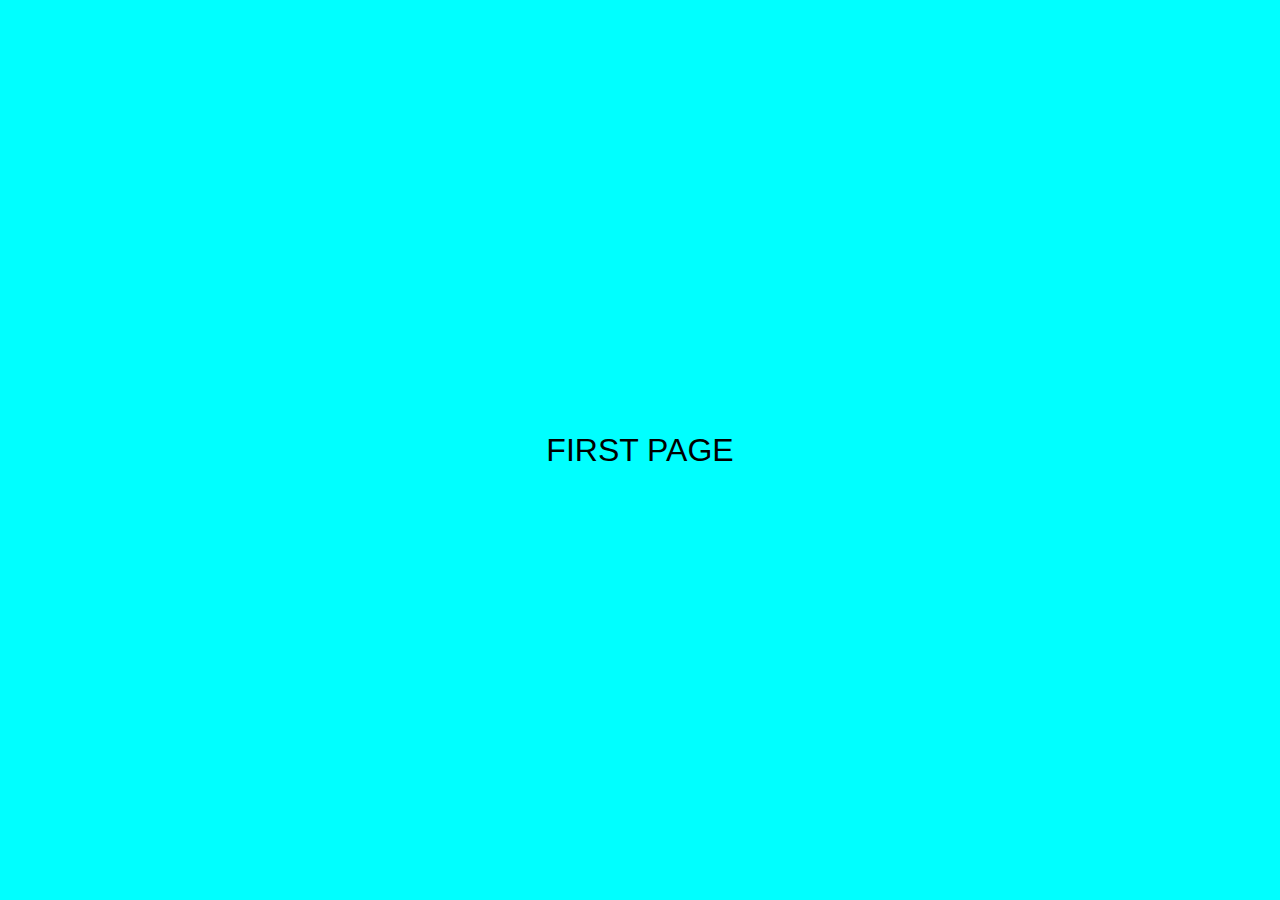
<file: parallax/homework4.html>
<!DOCTYPE html>
<html>
  <head>
    <meta charset="utf-8">
    <meta name="viewport" content="width=device-width">
    <meta name="keywords" lang="zh-Hant-TW" content="Parallax design, 視差滾動設計" />
    <meta property="og:description" content="Parallax練習 4"/>
    <meta property="og:title" content="視差滾動設計(Parallax design)練習"/>
    <meta property="og:type" content="website"/>
    <meta property="og:url" content="http://neversay.github.io/parallax/homework4.html"/>
    <title>Parallax Design practice</title>
    <link rel="stylesheet" href="styles/parallax2.css"/>
    <link rel="stylesheet" href="styles/simple.css"/>
    <style>

      /* demo styles */
      body, html {
        overflow: hidden;
      }
      body {
        font: 100% / 1.5 Arial;
      }
      * {
        margin:0;
        padding:0;
      }
      .parallax {
        font-size: 200%;
      }


      .title {
        position: absolute;
        left: 50%;
        top: 50%;
        -webkit-transform: translate(-50%, -50%);
        transform: translate(-50%, -50%);
      }
      .full-screen, .full-screen  img{
        width: 100%;
        height: 100vh;
      }

      .fore {
        width:50%;
        height:25vh;
        background-color: blue;
        margin-top:100vh;
        position:relative;
        opacity: 0.9;
      }
      .fore.right {
        left:50%;
      }
      .fore.center {
        left:25%;
      }

      .card {
        width: 100%;
        height: 50vh;
        background-color: #FAFAFC;
        margin-top:100vh;
        position: relative;
      }

      .shot {
        width: 100%;
        height: 50vh;
        background-color: green;
        margin-top:150vh;
        position: relative;
        opacity: 0.8;
      }

    </style>
  </head>
  <body>
    <div class="parallax">
      <div class="parallax__group">
        <div class="parallax__layer parallax__layer--fore">
          <div class="full-screen" style="background-color:cyan;"><div class="title">FIRST PAGE</div></div>
          <div class="fore fade1">
            <div class="title">FIRST FORE</div>
          </div>
          <div class="fore right">
            <div class="title">FORE</div>
          </div>
          <div class="fore center">
            <div class="title">FORE</div>
          </div>
          <div class="fore center">
            <div class="title">FORE</div>
          </div>
          <div class="fore right cycle1">
            <div class="title">FORE</div>
          </div>
          <div class="fore center">
            <div class="title">FORE</div>
          </div>
          <div class="fore">
            <div class="title">FORE</div>
          </div>
          <div class="fore right">
            <div class="title">FORE</div>
          </div>
        </div>

        <div class="parallax__layer parallax__layer--base">
          <div class="shot" style="margin-top:150vh;">
            <div class="title">FIRST BASE</div>
          </div>
          <div class="shot fade2">
            <div class="title">BASE</div>
          </div>
          <div class="shot cycle2">
            <div class="title">BASE</div>
          </div>
          <div class="shot">
            <div class="title">BASE</div>
          </div>
          <div class="shot">
            <div class="title">BASE</div>
          </div>
          <div class="shot">
            <div class="title">BASE</div>
          </div>
          <div class="shot">
            <div class="title">BASE</div>
          </div>
        </div>

        <div class="parallax__layer parallax__layer--back">
          <div class="card" style="margin-top:100vh;">
            <div class="title">BACK</div>
          </div>
          <div class="card">
            <div class="title">BACK</div>
          </div>
          <div class="card fade3">
            <div class="title">BACK</div>
          </div>
          <div class="card">
            <div class="title">BACK</div>
          </div>
          <div class="card" style="background: rgba(0,0,0,0.6);">
            <div class="title">BACK</div>
          </div>
          <div class="card">
            <div class="title">BACK</div>
          </div>
        </div>

        <div class="parallax__layer parallax__layer--deep">
          <div class="full-screen"><img src="images/Arendelle_in_ice_artwork.jpg"/></div>
          <div class="full-screen"><img src="images/Frozen-Movie-Ice-Castle-HD-Wallpaper1.jpg"/></div>
          <div class="full-screen"><img src="images/Arendelle_in_ice_artwork.jpg"/></div>
          <div class="full-screen"><img src="images/Frozen-Movie-Ice-Castle-HD-Wallpaper1.jpg"/></div>
          <div class="full-screen"><img src="images/Arendelle_in_ice_artwork.jpg"/></div>
          <div class="full-screen"><img src="images/Frozen-Movie-Ice-Castle-HD-Wallpaper1.jpg"/></div>
        </div>
      </div>
    </div>
    <script>
      var body = document.querySelector('.parallax'),
        scrollTop = 0, prevThreshold = 0;
      var lv0 = body.querySelector('.parallax__layer--deep'),
        lv1 = body.querySelector('.parallax__layer--back'),
        lv2 = body.querySelector('.parallax__layer--base')
        lv3 = body.querySelector('.parallax__layer--fore'),
        doScroll = function (newScrollTop){
          lv1.style.top=parseInt(newScrollTop * -0.5) + 'px';
          lv2.style.top=(newScrollTop*-2) + 'px';
          lv3.style.top=(newScrollTop*-3.5) + 'px';
        },
        getProgress = function(){
          return parseInt(body.scrollTop * 100 / document.body.clientHeight);
        },
        fadeInOutHandler = function (progress) {
          opacityImage(progress, 20, 44, '.fade1');
          opacityImage(progress, 83, 117, '.fade2');
          opacityImage(progress, 200, 300, '.fade3', fadeOutEffect);
          opacityImage(progress, 130, 170, '.cycle1', memoryEffect);
          opacityImage(progress, 150, 200, '.cycle2', memoryEffect);
        },
        opacityImage = function (progress, start, end, imgSelector, customizedFunc) {
          if (progress > start && progress < end) {
            var img = document.querySelector(imgSelector);
            if (img && img.style) {
              img.style.opacity = (customizedFunc && customizedFunc(progress, start, end)) || ((progress - start)/(end - start));
            }
          }
        },
        memoryEffect = function (progress, start, end) {
          // Range : 0.1 ~ 1
          return 0.1 + ((Math.sin(Math.PI * progress/10)+1) * 0.45);
        },
        fadeOutEffect = function (progress, start, end) {
          return 1 - ((progress - start)/(end - start));
        };
      body.addEventListener('scroll', function (e){
        scrollTop = body.scrollTop;
        var progress = getProgress(),
          // Gate 33 233 433 = 33 + n * 200
          threshold = Math.floor((progress + 167)/200);
        doScroll(scrollTop);
        fadeInOutHandler(progress);
        if (prevThreshold === threshold){ return; }
        prevThreshold = threshold;
      });
    </script>
  </body>
</html>
</file>
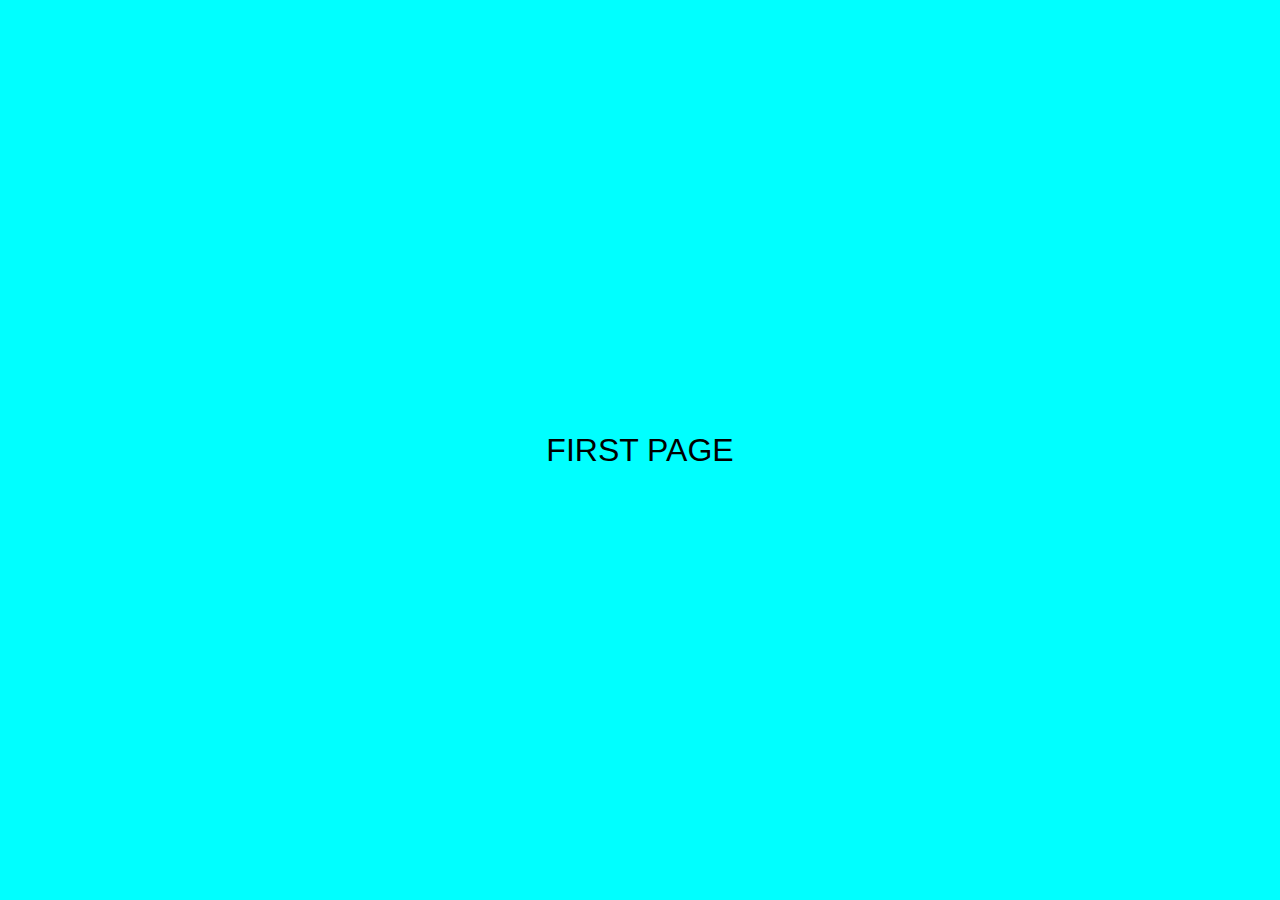
<file: parallax/homework5-2.html>
<!DOCTYPE html>
<html>
  <head>
    <meta charset="utf-8">
    <meta name="viewport" content="width=device-width">
    <meta name="keywords" lang="zh-Hant-TW" content="Parallax design, 視差滾動設計" />
    <meta property="og:description" content="Parallax練習 5-2"/>
    <meta property="og:title" content="視差滾動設計(Parallax design)練習"/>
    <meta property="og:type" content="website"/>
    <meta property="og:url" content="http://neversay.github.io/parallax/homework5-2.html"/>
    <title>Parallax Design practice</title>
    <link rel="stylesheet" href="styles/parallax2.css"/>
    <link rel="stylesheet" href="styles/simple.css"/>
    <style>

      /* demo styles */
      body, html {
        overflow: hidden;
      }
      body {
        font: 100% / 1.5 Arial;
      }
      * {
        margin:0;
        padding:0;
      }
      .parallax {
        font-size: 200%;
      }


      .title {
        position: absolute;
        left: 50%;
        top: 50%;
        -webkit-transform: translate(-50%, -50%);
        transform: translate(-50%, -50%);
      }
      .full-screen, .full-screen  img{
        width: 100%;
        height: 100vh;
      }

      .fore {
        width:50%;
        height:25vh;
        background-color: blue;
        margin-top:100vh;
        position:relative;
        opacity: 0.9;
      }
      .fore.right {
        left:50%;
      }
      .fore.center {
        left:25%;
      }

      .card {
        width: 100%;
        height: 50vh;
        background-color: #FAFAFC;
        margin-top:100vh;
        position: relative;
      }

      .shot {
        width: 100%;
        height: 50vh;
        background-color: green;
        margin-top:150vh;
        position: relative;
        opacity: 0.8;
      }

    </style>
  </head>
  <body>
    <div class="parallax">
      <div class="parallax__group">
        <div class="parallax__layer parallax__layer--fore">
          <div class="full-screen" style="background-color:cyan;"><div class="title">FIRST PAGE</div></div>
          <div class="fore fade1">
            <div class="title">FIRST FORE</div>
          </div>
          <div class="fore right">
            <div class="title">FORE</div>
          </div>
          <div class="fore center">
            <div class="title">FORE</div>
          </div>
          <div class="fore center">
            <div class="title">FORE</div>
          </div>
          <div class="fore right cycle1">
            <div class="title">FORE</div>
          </div>
          <div class="fore center">
            <div class="title">FORE</div>
          </div>
          <div class="fore">
            <div class="title">FORE</div>
          </div>
          <div class="fore right">
            <div class="title">FORE</div>
          </div>
        </div>

        <div class="parallax__layer parallax__layer--base">
          <div class="shot" style="margin-top:150vh;">
            <div class="title">FIRST BASE</div>
          </div>
          <div class="shot fade2">
            <div class="title">BASE</div>
          </div>
          <div class="shot cycle2">
            <div class="title">BASE</div>
          </div>
          <div class="shot">
            <div class="title">BASE</div>
          </div>
          <div class="shot">
            <div class="title">BASE</div>
          </div>
          <div class="shot">
            <div class="title">BASE</div>
          </div>
          <div class="shot">
            <div class="title">BASE</div>
          </div>
        </div>

        <div class="parallax__layer parallax__layer--back">
          <div class="card" style="margin-top:100vh;">
            <div class="title">BACK</div>
          </div>
          <div class="card">
            <div class="title">BACK</div>
          </div>
          <div class="card fade3">
            <div class="title">BACK</div>
          </div>
          <div class="card">
            <div class="title">BACK</div>
          </div>
          <div class="card" style="background: rgba(0,0,0,0.6);">
            <div class="title">BACK</div>
          </div>
          <div class="card">
            <div class="title">BACK</div>
          </div>
        </div>

        <div class="parallax__layer parallax__layer--deep">
          <div class="full-screen"><img src="images/Frozen-Movie-Summer_Arendelle-HD-Wallpaper1.jpg"/></div>
          <div class="full-screen"><img src="images/Frozen-Movie-Ice-Castle-HD-Wallpaper1.jpg"/></div>
          <div class="full-screen"><img src="images/ajax-loader.gif" class="lazy" lazy-src="images/YoungAE.jpg"/></div>
          <div class="full-screen"><img src="images/ajax-loader.gif" class="lazy" lazy-src="images/Anna-Door.jpg"/></div>
          <div class="full-screen"><img src="images/ajax-loader.gif" class="lazy" lazy-src="images/A-Sister-More-Like-Me-book-frozen-35706725-1212-779.jpg"/></div>
          <div class="full-screen"><img src="images/ajax-loader.gif" class="lazy" lazy-src="images/Frozen-funeral.jpg"/></div>
        </div>
      </div>
    </div>
    <script>
      var body = document.querySelector('.parallax'), lazyImages, progress = 0;
      var lv0 = body.querySelector('.parallax__layer--deep'),
        lv1 = body.querySelector('.parallax__layer--back'),
        lv2 = body.querySelector('.parallax__layer--base')
        lv3 = body.querySelector('.parallax__layer--fore'),
        doScroll = function (newScrollTop) {
          lv1.style.top=parseInt(newScrollTop * -0.5) + 'px';
          lv2.style.top=(newScrollTop*-2) + 'px';
          lv3.style.top=(newScrollTop*-3.5) + 'px';
        },
        getProgress = function() {
          return parseInt(body.scrollTop * 100 / document.body.clientHeight);
        },
        initLazyImages = function () {
          var temp = [], lazyImages = document.querySelectorAll('img.lazy');
          for(var i = 0; i < lazyImages.length; i++) {
            temp.push(lazyImages[i]);
          }
          lazyImages = temp;
        },
        canLoadImage = function (elem) {
          var pos = elem.getBoundingClientRect();
          return pos.top >= 0 && pos.left >= 0 && pos.top <= (window.innerHeight || document.documentElement.clientHeight)
        },
        loadImage = function (image) {
          var img = new Image(), src = image.getAttribute('lazy-src');
          img.onload = (function() {
            var newImage = img, newSrc = src;
            return function() {
              if (!! image.parent) {
                image.parent.replaceChild(newImage, image)
              } else {
                image.src = newSrc;
              }
            };
          })();
          img.src = src;
        },
        handleLazyImages = function () {
          for (var i = 0; i < lazyImages.length; i++) {
            var image = lazyImages[i];
            if (canLoadImage(image)) {
              loadImage(lazyImages.splice(i,1)[0]);
              i--;
            }
          }
        };

      initLazyImages();
      body.addEventListener('scroll', function (e) {
        doScroll(body.scrollTop);
        handleLazyImages();
      });
    </script>
  </body>
</html>
</file>
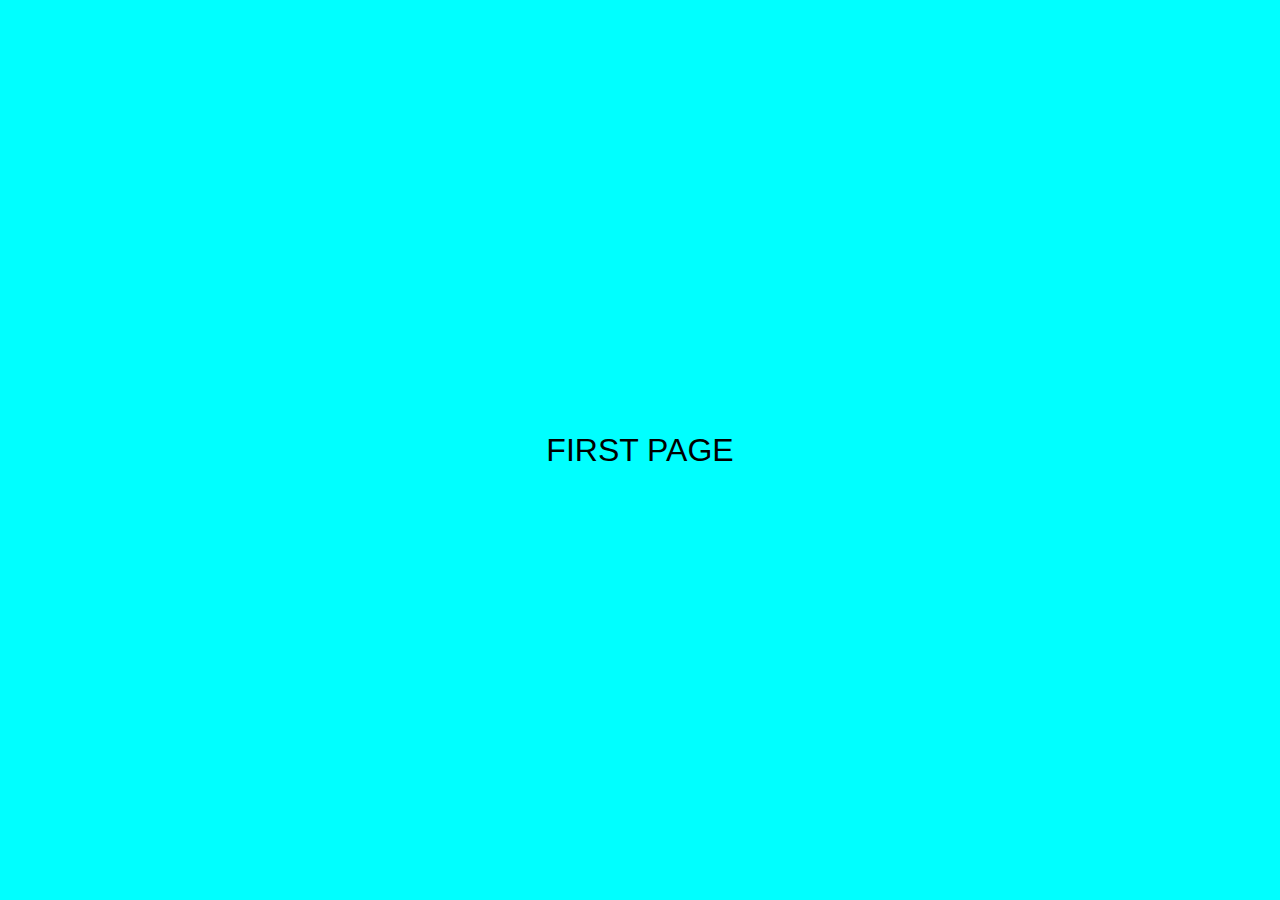
<file: parallax/homework5.html>
<!DOCTYPE html>
<html>
  <head>
    <meta charset="utf-8">
    <meta name="viewport" content="width=device-width">
    <meta name="keywords" lang="zh-Hant-TW" content="Parallax design, 視差滾動設計" />
    <meta property="og:description" content="Parallax練習 5"/>
    <meta property="og:title" content="視差滾動設計(Parallax design)練習"/>
    <meta property="og:type" content="website"/>
    <meta property="og:url" content="http://neversay.github.io/parallax/homework5.html"/>
    <title>Parallax Design practice</title>
    <link rel="stylesheet" href="styles/parallax2.css"/>
    <link rel="stylesheet" href="styles/simple.css"/>
    <style>

      /* demo styles */
      body, html {
        overflow: hidden;
      }
      body {
        font: 100% / 1.5 Arial;
      }
      * {
        margin:0;
        padding:0;
      }
      .parallax {
        font-size: 200%;
      }


      .title {
        position: absolute;
        left: 50%;
        top: 50%;
        -webkit-transform: translate(-50%, -50%);
        transform: translate(-50%, -50%);
      }
      .full-screen, .full-screen  img{
        width: 100%;
        height: 100vh;
      }

      .fore {
        width:50%;
        height:25vh;
        background-color: blue;
        margin-top:100vh;
        position:relative;
        opacity: 0.9;
      }
      .fore.right {
        left:50%;
      }
      .fore.center {
        left:25%;
      }

      .card {
        width: 100%;
        height: 50vh;
        background-color: #FAFAFC;
        margin-top:100vh;
        position: relative;
      }

      .shot {
        width: 100%;
        height: 50vh;
        background-color: green;
        margin-top:150vh;
        position: relative;
        opacity: 0.8;
      }

    </style>
  </head>
  <body>
    <div class="parallax">
      <div class="parallax__group">
        <div class="parallax__layer parallax__layer--fore">
          <div class="full-screen" style="background-color:cyan;"><div class="title">FIRST PAGE</div></div>
          <div class="fore fade1">
            <div class="title">FIRST FORE</div>
          </div>
          <div class="fore right">
            <div class="title">FORE</div>
          </div>
          <div class="fore center">
            <div class="title">FORE</div>
          </div>
          <div class="fore center">
            <div class="title">FORE</div>
          </div>
          <div class="fore right cycle1">
            <div class="title">FORE</div>
          </div>
          <div class="fore center">
            <div class="title">FORE</div>
          </div>
          <div class="fore">
            <div class="title">FORE</div>
          </div>
          <div class="fore right">
            <div class="title">FORE</div>
          </div>
        </div>

        <div class="parallax__layer parallax__layer--base">
          <div class="shot" style="margin-top:150vh;">
            <div class="title">FIRST BASE</div>
          </div>
          <div class="shot fade2">
            <div class="title">BASE</div>
          </div>
          <div class="shot cycle2">
            <div class="title">BASE</div>
          </div>
          <div class="shot">
            <div class="title">BASE</div>
          </div>
          <div class="shot">
            <div class="title">BASE</div>
          </div>
          <div class="shot">
            <div class="title">BASE</div>
          </div>
          <div class="shot">
            <div class="title">BASE</div>
          </div>
        </div>

        <div class="parallax__layer parallax__layer--back">
          <div class="card" style="margin-top:100vh;">
            <div class="title">BACK</div>
          </div>
          <div class="card">
            <div class="title">BACK</div>
          </div>
          <div class="card fade3">
            <div class="title">BACK</div>
          </div>
          <div class="card">
            <div class="title">BACK</div>
          </div>
          <div class="card" style="background: rgba(0,0,0,0.6);">
            <div class="title">BACK</div>
          </div>
          <div class="card">
            <div class="title">BACK</div>
          </div>
        </div>

        <div class="parallax__layer parallax__layer--deep">
          <div class="full-screen"><img src="images/Frozen-Movie-Summer_Arendelle-HD-Wallpaper1.jpg"/></div>
          <div class="full-screen"><img src="images/Frozen-Movie-Ice-Castle-HD-Wallpaper1.jpg"/></div>
          <div class="full-screen"><img src="images/ajax-loader.gif" class="lazy1" lazy-src="images/YoungAE.jpg"/></div>
          <div class="full-screen"><img src="images/ajax-loader.gif" class="lazy1" lazy-src="images/Anna-Door.jpg"/></div>
          <div class="full-screen"><img src="images/ajax-loader.gif" class="lazy1" lazy-src="images/A-Sister-More-Like-Me-book-frozen-35706725-1212-779.jpg"/></div>
          <div class="full-screen"><img src="images/ajax-loader.gif" class="lazy1" lazy-src="images/Frozen-funeral.jpg"/></div>
        </div>
      </div>
    </div>
    <script>
      var body = document.querySelector('.parallax'), lazyImages = {"lazy1":document.querySelectorAll('img.lazy1')};
        progress = 0;
      var lv0 = body.querySelector('.parallax__layer--deep'),
        lv1 = body.querySelector('.parallax__layer--back'),
        lv2 = body.querySelector('.parallax__layer--base')
        lv3 = body.querySelector('.parallax__layer--fore'),
        doScroll = function (newScrollTop) {
          lv1.style.top=parseInt(newScrollTop * -0.5) + 'px';
          lv2.style.top=(newScrollTop*-2) + 'px';
          lv3.style.top=(newScrollTop*-3.5) + 'px';
        },
        getProgress = function() {
          return parseInt(body.scrollTop * 100 / document.body.clientHeight);
        },
        loadImages = function(group) {
          var image, src, newImage, imageGroup = lazyImages[group];
          if (!imageGroup) { return;}
          for (var i = 0; i < imageGroup.length ; i++) {
            image = imageGroup[i];
            newImage = new Image();
            src = image.getAttribute('lazy-src');
            newImage.onload = (function () {
              var theSrc = src, theImage = image, theNewImage = newImage;
              return function (){
                if (!! theImage.parent) {
                  theImage.parent.replaceChild(theNewImage, theImage);
                } else {
                  theImage.src = theSrc;
                }
              }
            })();
            newImage.src = src;
          }
        delete lazyImages[group];
        };
      body.addEventListener('scroll', function (e) {
        progress = getProgress();
        if (progress >= 60 && lazyImages['lazy1']) {
          loadImages('lazy1');
        }
        doScroll(body.scrollTop);
      });
    </script>
  </body>
</html>
</file>
<file: parallax/styles/parallax.css>
/* Parallax base styles */
      .parallax {
        height: 500px; /* fallback for older browsers */
        height: 100vh;
        overflow-x: hidden;
        overflow-y: scroll;
        -webkit-perspective: 300px;
        perspective: 300px;
      }
      .parallax__group {
        position: relative;
        height: 500px; /* fallback for older browsers */
        height: 100vh;
        -webkit-transform-style: preserve-3d;
        transform-style: preserve-3d;
      }
      .parallax__layer {
        position: absolute;
        top: 0;
        left: 0;
        right: 0;
        bottom: 0;
      }
      .parallax__layer--fore {
        -webkit-transform: translateZ(90px) scale(.7);
        transform: translateZ(90px) scale(.7);
      }
      .parallax__layer--base {
        -webkit-transform: translateZ(0);
        transform: translateZ(0);
      }
      .parallax__layer--back {
        -webkit-transform: translateZ(-300px) scale(2);
        transform: translateZ(-300px) scale(2);
      }
      .parallax__layer--deep {
        -webkit-transform: translateZ(-600px) scale(3);
        transform: translateZ(-600px) scale(3);
      }
      .parallax__group {
        -webkit-transition: -webkit-transform 0.5s;
        transition: transform 0.5s;
      }
</file>
<file: parallax/styles/simple.css>
/* left */
.la{left:auto!important}.l0{left:0%!important}.l5{left:5%!important}.l10{left:10%!important}.l15{left:15%!important}.l20{left:20%!important}.l25{left:25%!important}.l30{left:30%!important}.l35{left:35%!important}.l40{left:40%!important}.l45{left:45%!important}.l50{left:50%!important}.l55{left:55%!important}.l60{left:60%!important}
/* right*/
.ra{right:auto!important}.r0{right:0%!important}.r5{right:5%!important}.r10{right:10%!important}.r15{right:15%!important}.r20{right:20%!important}.r25{right:25%!important}.r30{right:30%!important}.r35{right:35%!important}.r40{right:40%!important}.r45{right:45%!important}.r50{right:50%!important}
/* top / negative top*/
.ta{top:auto!important}.t0{top:0%!important}.t5{top:5%!important}.t10{top:10%!important}.t15{top:15%!important}.t20{top:20%!important}.t25{top:25%!important}.t30{top:30%!important}.t35{top:35%!important}.t40{top:40%!important}.t45{top:45%!important}.t50{top:50%!important}.t55{top:55%!important}.t60{top:60%!important}.t65{top:65%!important}.t70{top:70%!important}.t80{top:80%!important}
.t120{top:120%!important;}
.tN5{top:-5%!important}.tN10{top:-10%!important}.tN15{top:-15%!important}.tN20{top:-20%!important}.tN25{top:-25%!important}.tN30{top:-30%!important}.tN35{top:-35%!important}.tN40{top:-40%!important}.tN45{top:-45%!important}.tN50{top:-50%!important}
/* bottom */
.ba{bottom:auto!important}.b0{bottom:0%!important}.b5{bottom:5%!important}.b10{bottom:10%!important}.b15{bottom:15%!important}.b20{bottom:20%!important}.b25{bottom:25%!important}.b30{bottom:30%!important}.b35{bottom:35%!important}.b40{bottom:40%!important}.b45{bottom:45%!important}.b50{bottom:50%!important}

/* width */
.w5{width:5%!important}.w10{width:10%!important}.w15{width:15%!important}.w20{width:20%!important}.w25{width:25%!important}.w30{width:30%!important}.w35{width:35%!important}.w40{width:40%!important}.w45{width:45%!important}.w50{width:50%!important}
/* height*/
.h5{height:5%!important}.h10{height:10%!important}.h15{height:15%!important}.h20{height:20%!important}.h25{height:25%!important}.h30{height:30%!important}.h35{height:35%!important}.h40{height:40%!important}.h45{height:45%!important}.h50{height:50%!important}

/* Opacity */
.o0{opacity:0!important}.o10{opacity:0.1!important}.o20{opacity:0.2!important}.o30{opacity:0.3!important}.o40{opacity:0.4!important}.o50{opacity:0.5!important}.o60{opacity:0.6!important}.o70{opacity:0.7!important}.o80{opacity:0.8!important}.o90{opacity:0.9!important}.o100{opacity:1!important}

/* z-index */
.z0{z-index:0}.z1{z-index:1}.z2{z-index:2}.z3{z-index:3}

/* Position*/
.posA{position:absolute!important}.posR{position:relative!important}
</file>
<file: parallax/styles/parallax2.css>
/* Parallax base styles */
      .parallax {
        width:100%;
        height:100vh;
        overflow-y:scroll
      }
      .parallax__group {
        position: relative;
        width:100%;
        height:100vh;
      }
      .parallax__layer {
        position: absolute;
        top: 0;
        left: 0;
        right: 0;
        bottom: 0;
      }
      .parallax__layer--fore {
        z-index:4;
      }
      .parallax__layer--base {
        z-index:3;
      }
      .parallax__layer--back {
        z-index:2;
      }
      .parallax__layer--deep {
        z-index:1;
      }
      .parallax__group {
        -webkit-transition: -webkit-transform 0.5s;
        transition: transform 0.5s;
      }
</file>
